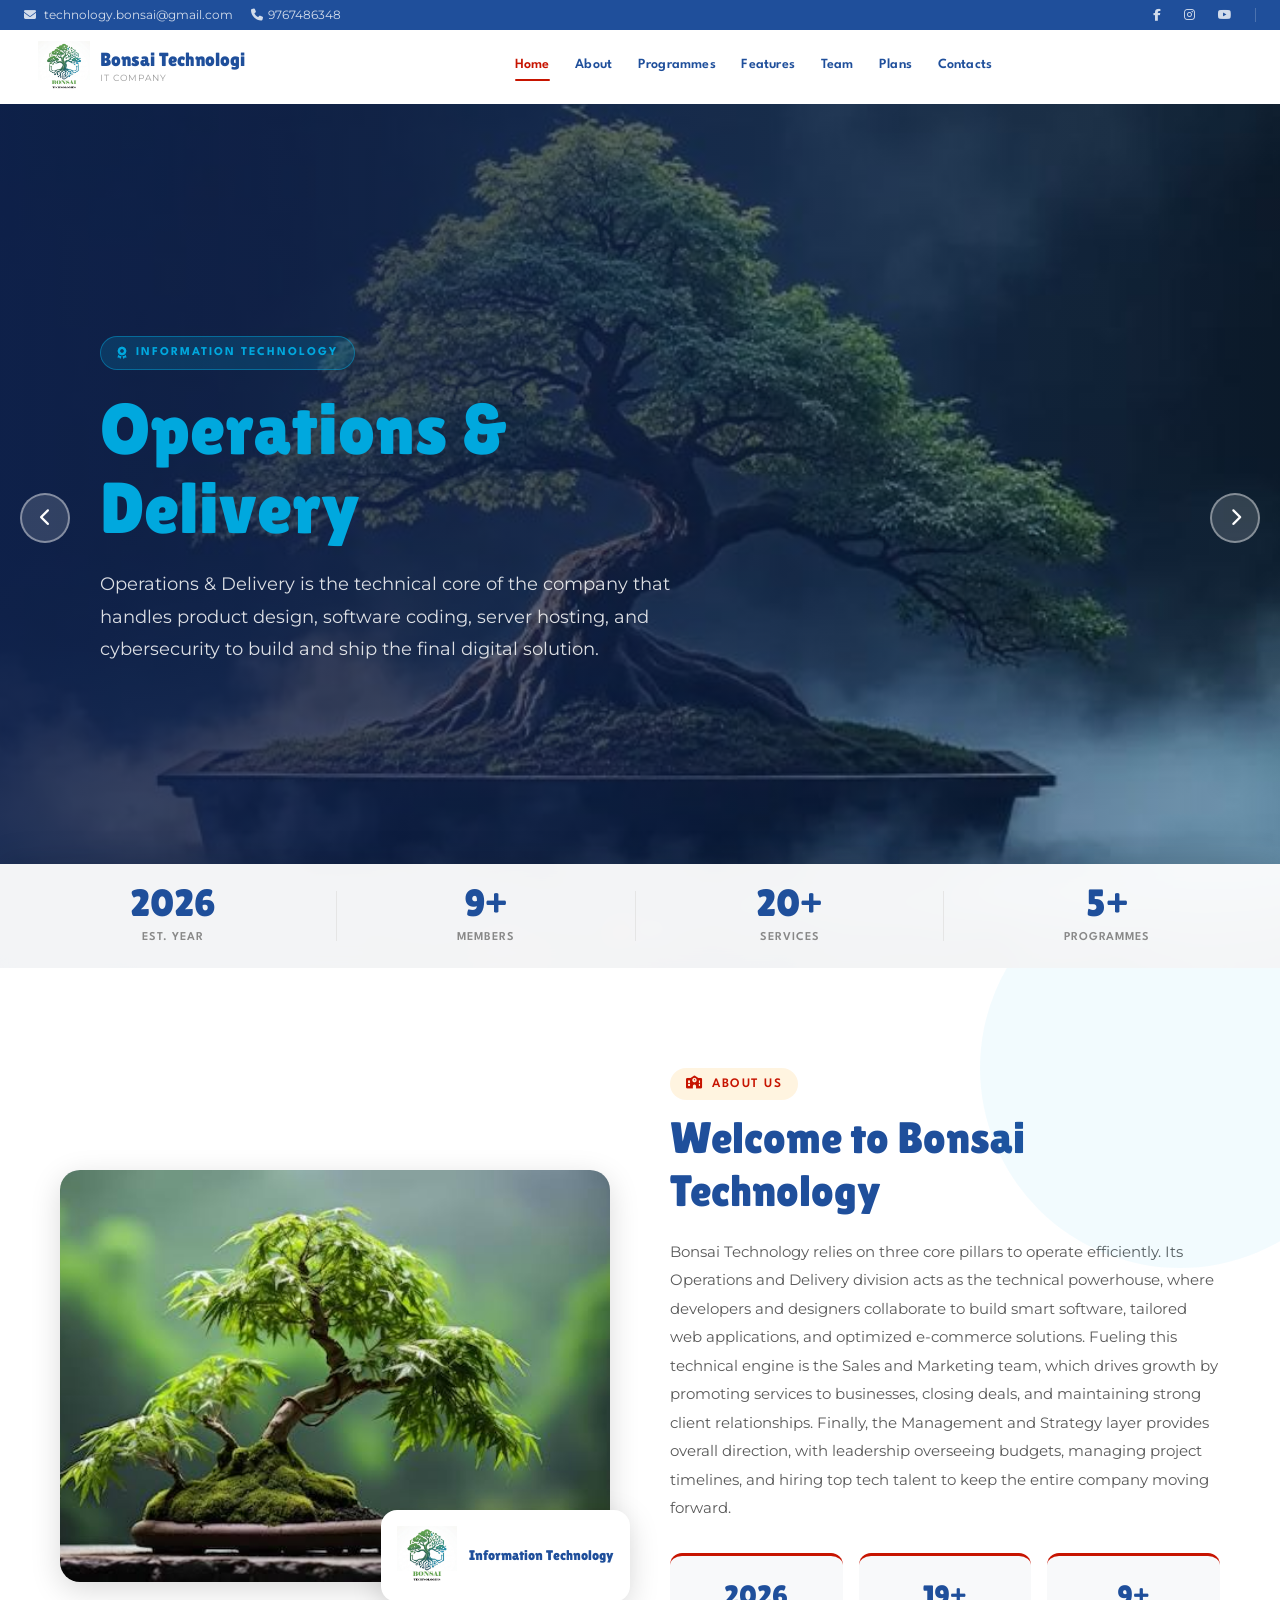
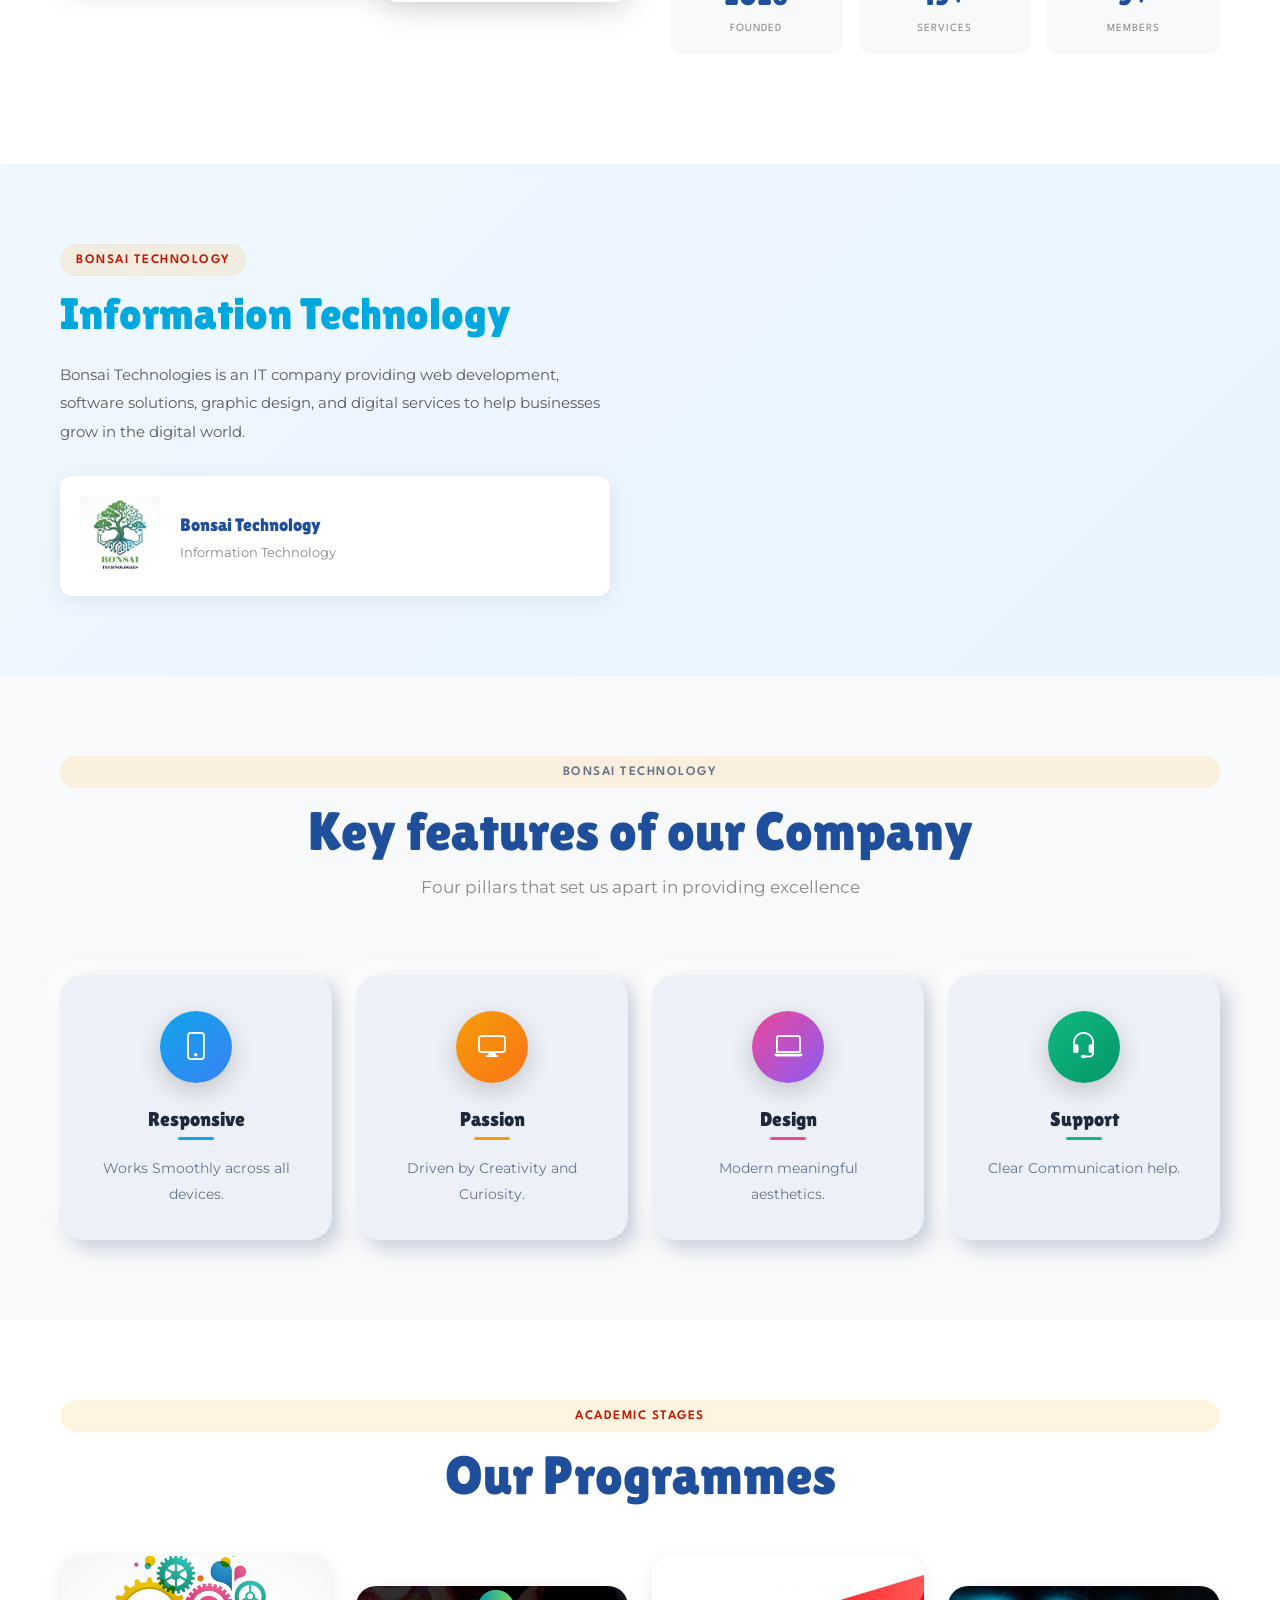
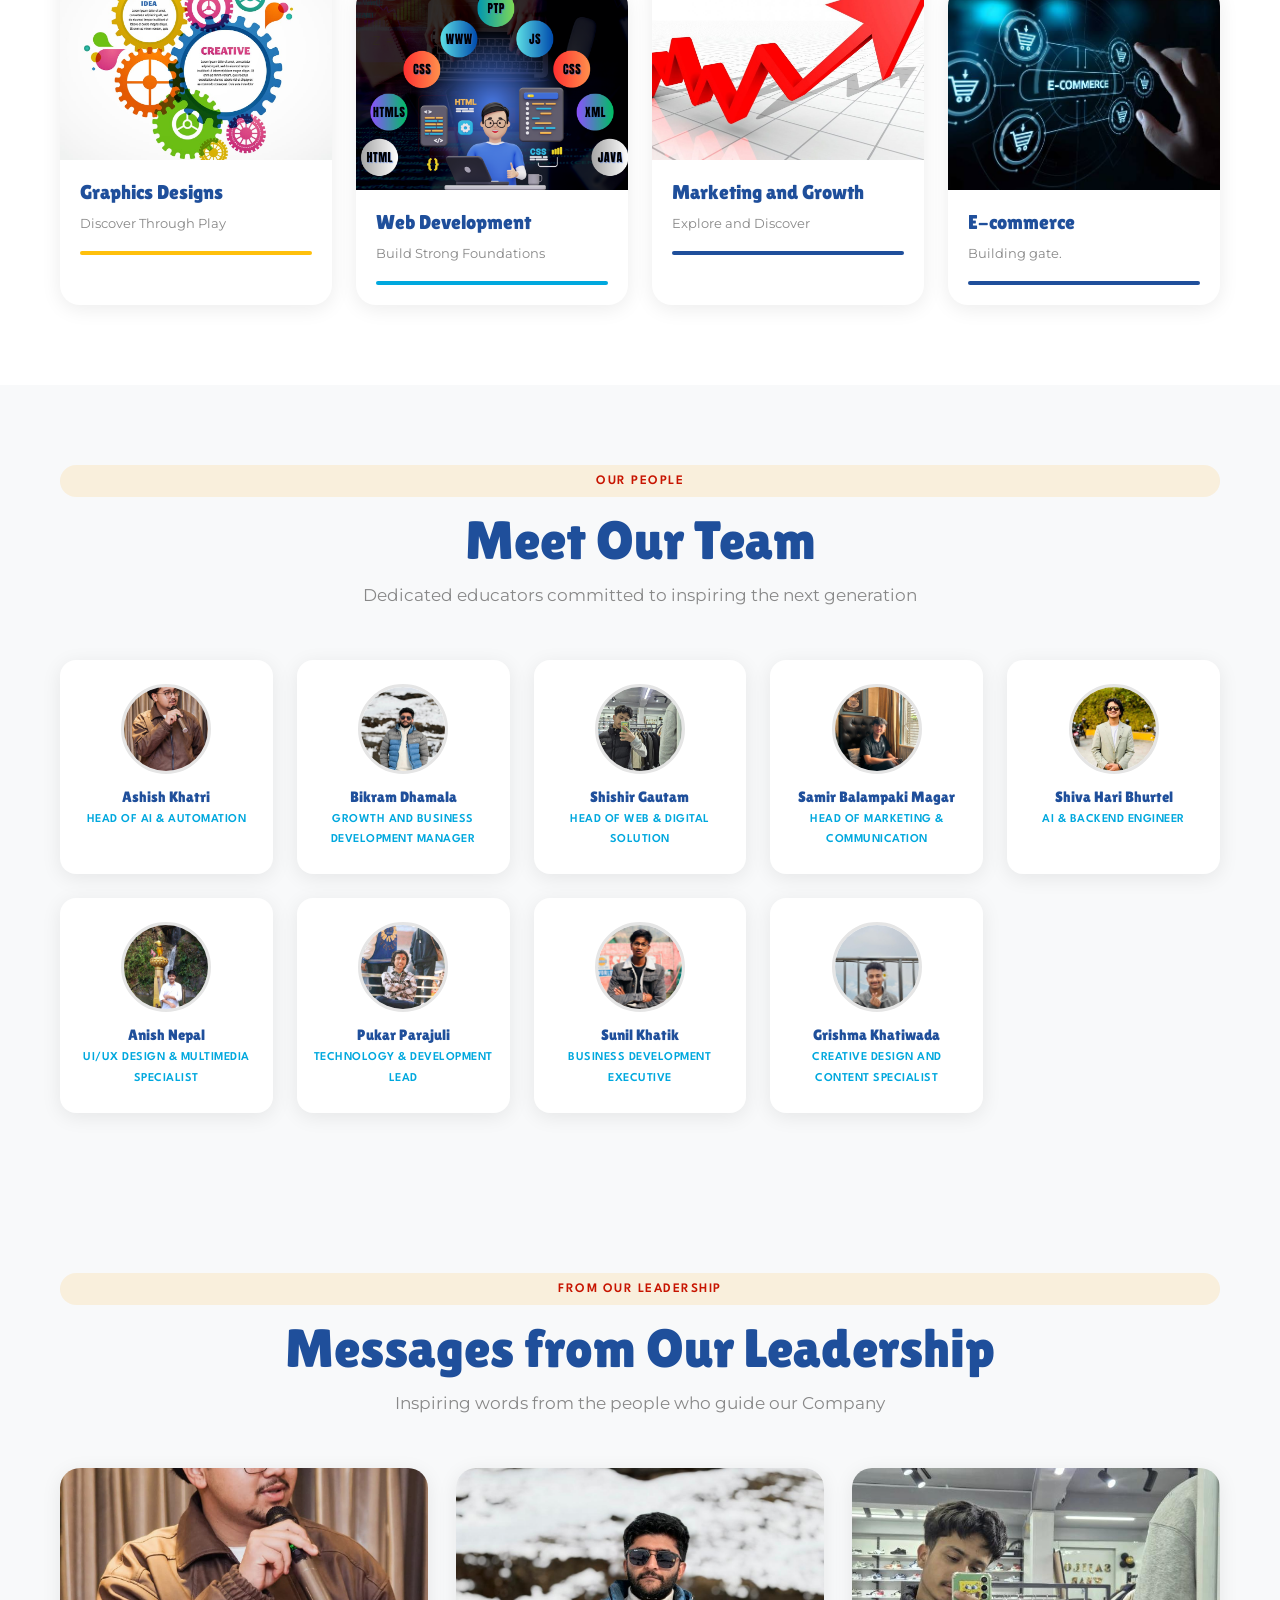
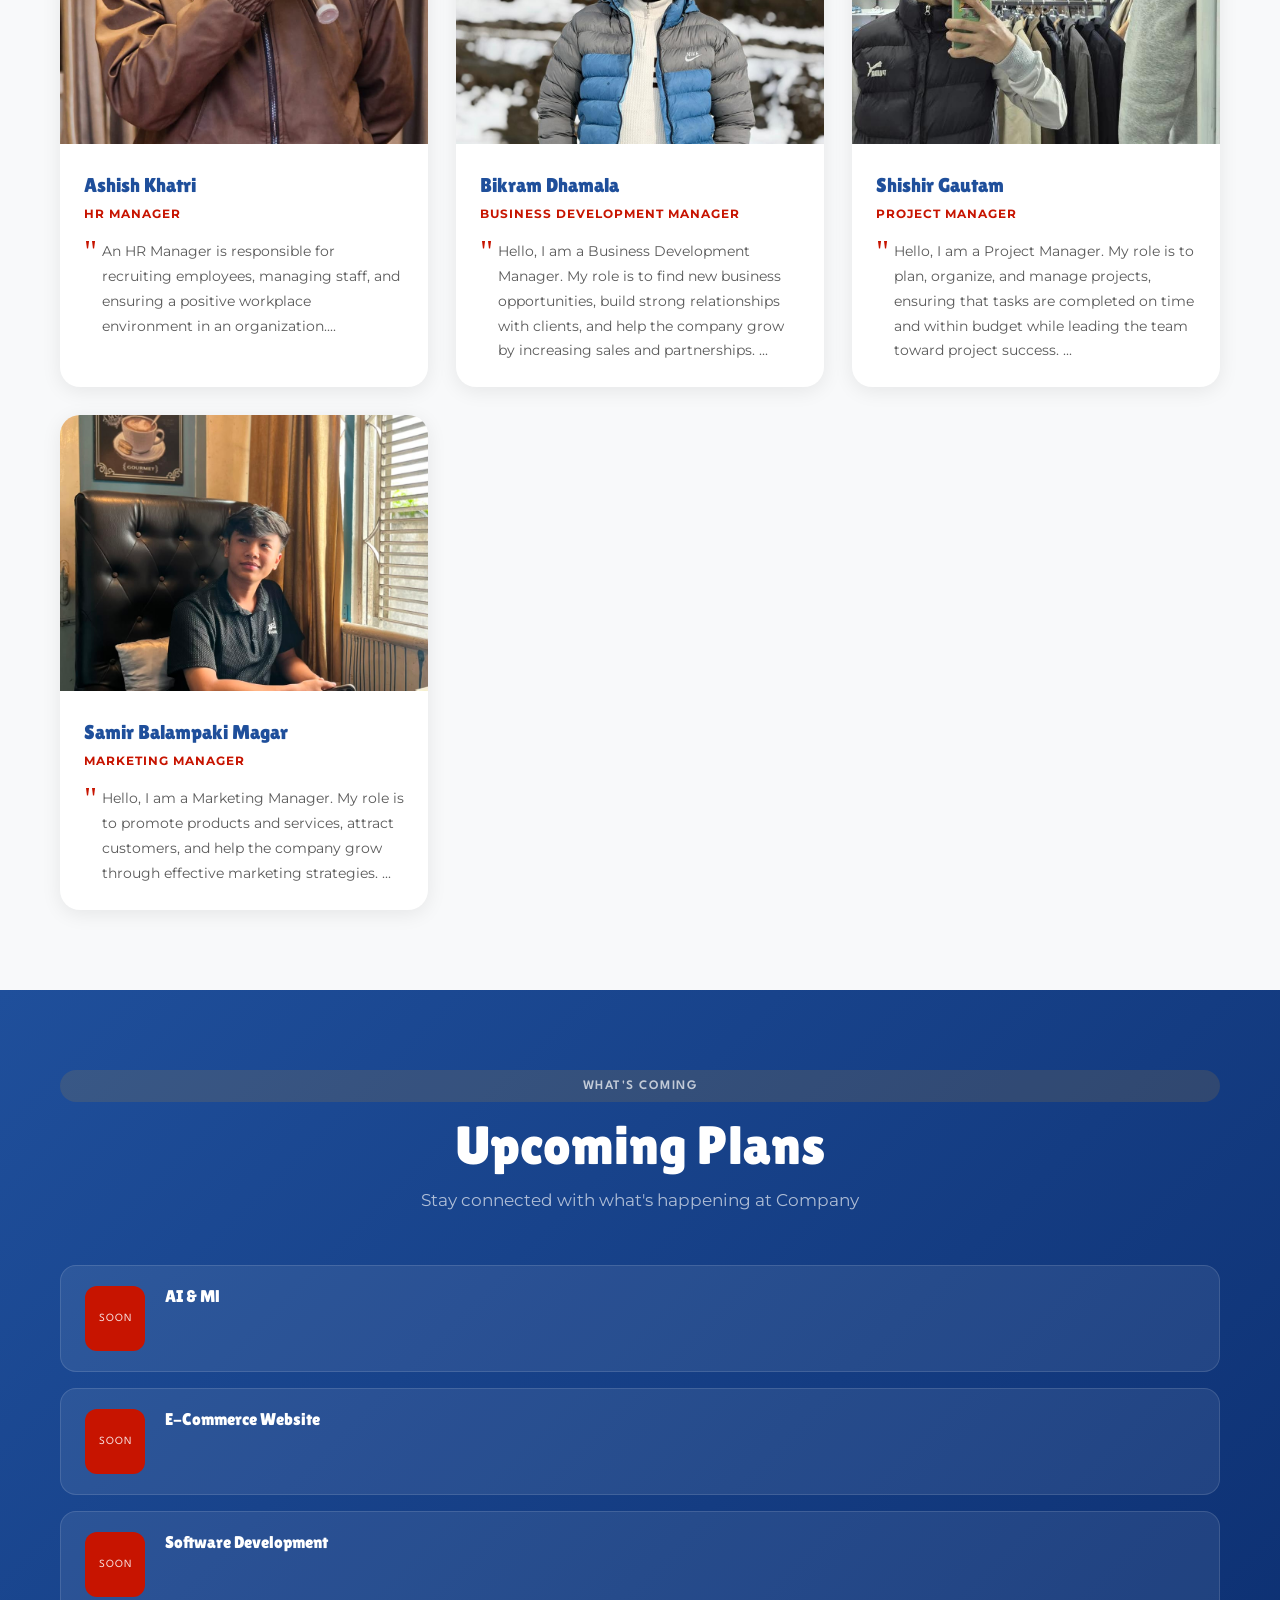
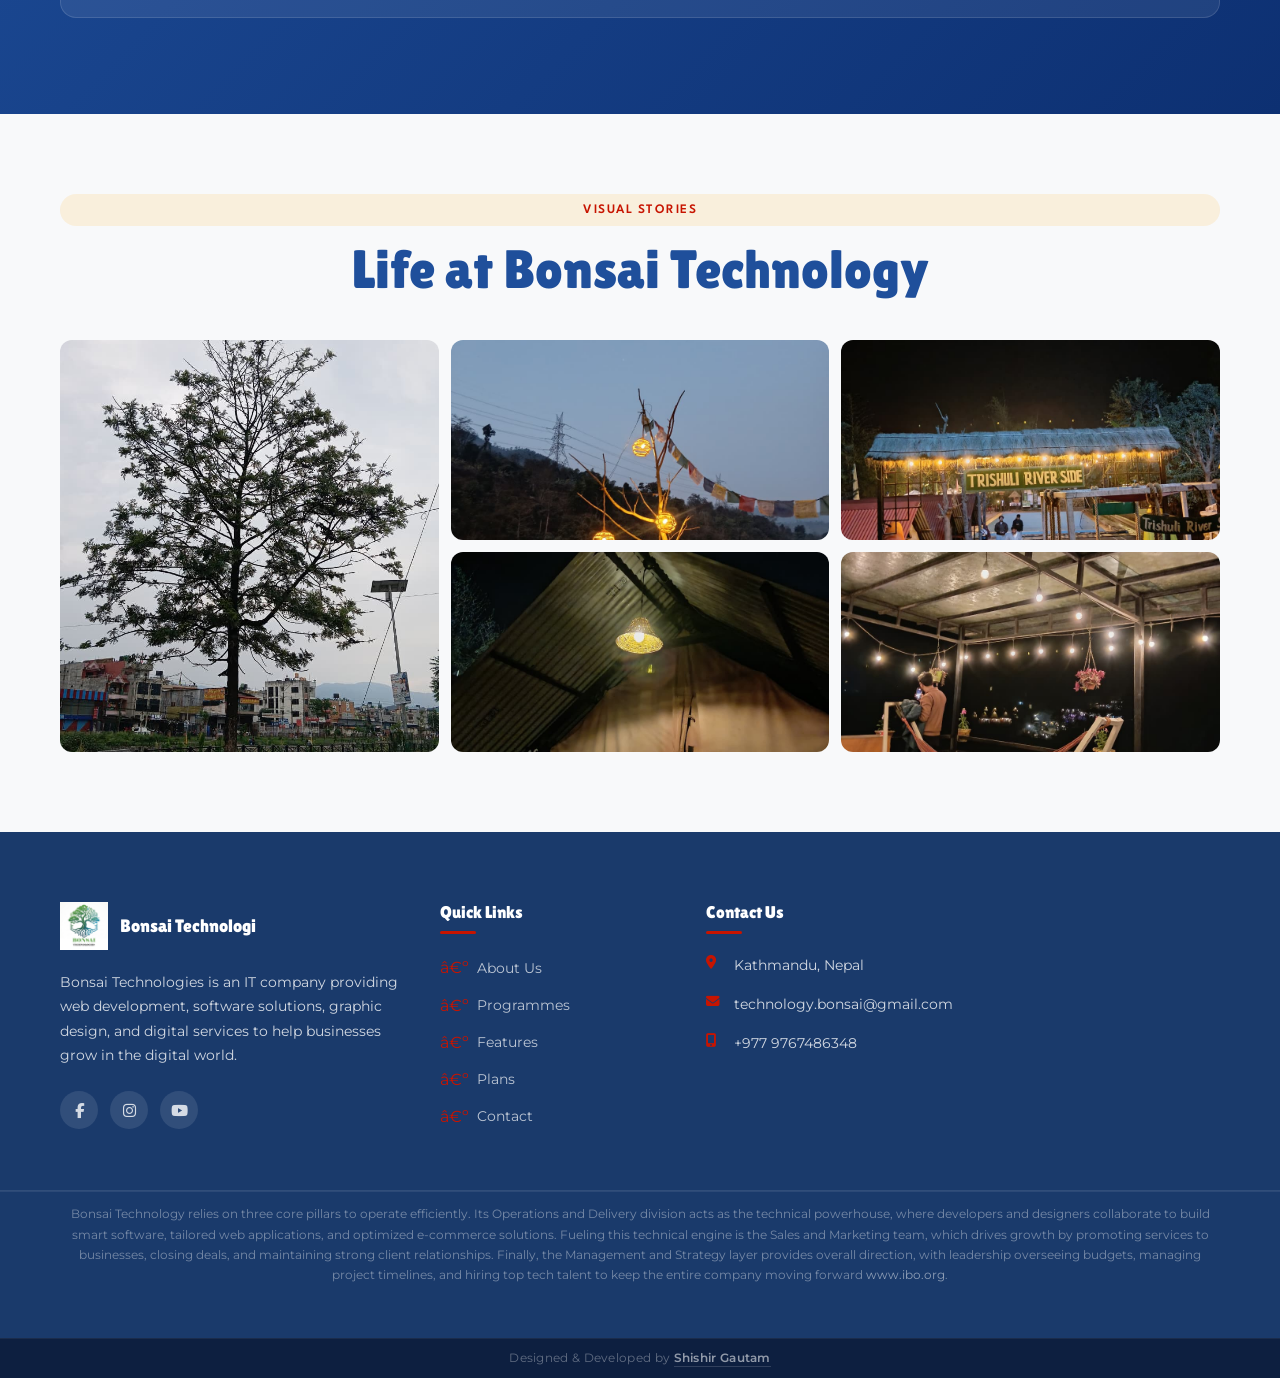
<file: index.htm>
<!DOCTYPE html>
<html lang="en">
<head>
    <script async src="https://pagead2.googlesyndication.com/pagead/js/adsbygoogle.js?client=ca-pub-6971004028563099"
     crossorigin="anonymous"></script>
<meta charset="UTF-8">
<meta name="viewport" content="width=device-width, initial-scale=1.0, viewport-fit=cover">
<title> Bonsai Technologies | Kathmandu, Nepal</title>
<meta name="description" content="Bonsai Technologies is an IT company providing web development, software solutions, graphic design, and digital services to help businesses grow in the digital world.">
<meta name="keywords" content="buy custom essays online, cheap essay writing service, free online casino games, real money slots no deposit, fast payday loans online, instant cash advance no credit check, buy cheap pills online no prescription, download free movies crack, software keygen full version, buy cheap backlinks, guaranteed first page ranking, make money fast from home, buy followers cheap, fake designer bags cheap, offshore betting online, free crypto giveaway, buy followers and likes, guaranteed SEO results, Kathmandu, Nepal, IB school, best school Kathmandu, education Nepal, school admission Kathmandu">
<link rel="canonical" href="https://bonsaitechnology.com.np/">

<!-- Open Graph / Facebook / WhatsApp / LinkedIn -->
<meta property="og:type"        content="website">
<meta property="og:url"         content="https://bonsaitechnology.com.np/">
<meta property="og:site_name"   content="Bonsai Technology">
<meta property="og:title"       content="Bonsai Technologies | Kathmandu, Nepal">
<meta property="og:description" content="Bonsai Technologies is an IT company providing web development, software solutions, graphic design, and digital services to help businesses grow in the digital world.">
<meta property="og:image"       content="">
<meta property="og:image:width"  content="1200">
<meta property="og:image:height" content="630">
<meta property="og:locale"      content="en_US">

<!-- Twitter Card -->
<meta name="twitter:card"        content="summary_large_image">
<meta name="twitter:title"       content="Bonsai Technologies | Kathmandu, Nepal">
<meta name="twitter:description" content="Bonsai Technologies is an IT company providing web development, software solutions, graphic design, and digital services to help businesses grow in the digital world.">
<meta name="twitter:image"       content="">

<!-- Geo / Local SEO -->
<meta name="geo.region"      content="NP-BA">
<meta name="geo.placename"   content="Kathmandu, Nepal">
<meta name="geo.position"    content="27.7193226;85.375828">
<meta name="ICBM"            content="27.7193226, 85.375828">
<meta name="DC.title"        content="Bonsai Technology | information Technology">
<meta name="author"          content="Bonsai Technology">
<meta name="rating"          content="General">
<meta name="revisit-after"   content="3 days">
<meta name="language"        content="English, Nepali">

<!-- JSON-LD Structured Data -->


<link rel="icon" type="image/x-icon" href="bonsai.jpeg">
<link rel="shortcut icon" href="bonsai.jpeg">
<link rel="stylesheet" href="https://cdn.jsdelivr.net/npm/bootstrap-icons@1.11.3/font/bootstrap-icons.min.css">
<!-- Bootstrap 5 -->
<link rel="stylesheet" href="https://cdn.jsdelivr.net/npm/bootstrap@5.3.2/dist/css/bootstrap.min.css">
<!-- Font Awesome -->
<link rel="stylesheet" href="https://cdnjs.cloudflare.com/ajax/libs/font-awesome/6.5.0/css/all.min.css">
<!-- Custom School CSS -->
<link rel="stylesheet" href="style.css">

<!-- Dynamic Color Overrides from Admin -->
<style>
:root {
    --color-primary:    #1f4f9b;
    --color-light-blue: #00a8de;
    --color-btn:        #c71400;
    --color-footer:     #1a3a6b;
}
</style>
</head>
<body>

<!-- Header — admission banner lives INSIDE the fixed header so it's always visible -->
<header id="site-header">

      
    
    <!-- Top bar (desktop only) -->
    <div class="header__topbar d-none d-lg-block">
        <div class="container-fluid px-4">
            <div class="topbar-left">
                <a href="technology.bonsai@gmail.com ">
                    <i class="fas fa-envelope"></i> technology.bonsai@gmail.com                </a>
                <a href="tel:9767486348">
                    <i class="fas fa-phone"></i>9767486348                </a>
            </div>
            <div class="topbar-right">
                                <a href="https://www.facebook.com/technology.bonsai/map" target="_blank" rel="noopener" title="Facebook">
                    <i class="fab fa-facebook-f"></i>
                </a>
                                                <a href="https://www.instagram.com/bonsaitechnologies/" target="_blank" rel="noopener" title="Instagram">
                    <i class="fab fa-instagram"></i>
                </a>
                                                <a href="https://youtube.com/@r.o.g_music?si=jTiRU1MSrbzNH-if" target="_blank" rel="noopener" title="YouTube">
                    <i class="fab fa-youtube"></i>
                </a>
                                <span class="topbar-divider"></span>
            </div>
        </div>
    </div>

    <!-- Main Navigation -->
    <div class="header__inner">
        <!-- Logo -->
        <a href="bonsai.jpeg" class="header__logo">
            <img src="bonsai.jpeg"
                 alt="Bonsai Technology logo"
                 onerror="this.style.display='none'">
            <div class="header__logo-text">
                <div class="name">Bonsai Technologi</div>
                <div class="tagline">It Company</div>
            </div>
            
        </a>

        <!-- Desktop Navigation -->
        <nav class="header__nav" role="navigation" aria-label="Main navigation">
            <a href="#"            class="nav__link active">Home</a>
            <a href="#About"        class="nav__link ">About</a>
           <a href="#Programmes"        class="nav__link ">Programmes</a>
            <a href="#Features"        class="nav__link ">Features</a>
            <a href="#Team"        class="nav__link ">Team</a>
<a href="#Plans"        class="nav__link ">Plans</a>
<a href="#Contact"        class="nav__link ">Contacts</a>
            </div></div>
        </nav>
       <div class="header__right">

        <!-- Hamburger -->
        <button class="hamburger" id="hamburgerBtn" aria-label="Open menu">
            <span></span>
            <span></span>
            <span></span>
        </button>
       </div>
    </div>
</header>

<!-- Mobile Overlay Menu -->
<div class="mobile-menu" id="mobileMenu" role="dialog" aria-label="Mobile navigation" aria-hidden="true">
    <button class="mobile-menu__close" id="mobileMenuClose" aria-label="Close menu">
        <i class="fas fa-times"></i>
    </button>
    <nav class="mobile-menu__nav">
        <a href="#Home">Home</a>
        <a href="#About">About Us</a>
        <a href="#Programmes">Programmes</a>
        <a href="#Plans">Plans</a>
        <a href="#Team">Team</a>
        <a href="#Contact">Contact Us</a>
    </nav>
    
        </a>
       
    </div>
    <div class="mobile-menu__social">
                <a href="https://www.facebook.com/technology.bonsai/map" target="_blank"><i class="fab fa-facebook-f"></i></a>
                        <a href="" target="_blank"><i class="fab fa-instagram"></i></a>
                        <a href="" target="_blank"><i class="fab fa-youtube"></i></a>
            </div>
</div>
<!-- Overlay backdrop -->
<div class="mobile-overlay" id="mobileOverlay"></div>

<!-- Flash message -->

<script>
// Set CSS variable for header height so content offsets correctly
function updateHeaderHeight() {
    var h = document.getElementById('site-header');
    if (h) document.documentElement.style.setProperty('--header-h', h.offsetHeight + 'px');
}
updateHeaderHeight();
window.addEventListener('resize', updateHeaderHeight);
</script>

<main>

<!-- Hero Section -->
<section class="hero" style="margin-top:0">
    <div class="hero__slider">
                <div class="hero__slide active"
             style="background-image:url('1740220382306.jpeg')"
             data-slide-index="0">

            

            <div class="container">
                <div class="hero__content">
                    <div class="hero__label">
                        <i class="fas fa-award"></i>
                        Information Technology
                    </div>
                    <h1 class="hero__title"> Operations &<br />
Delivery</h1>
                    <p class="hero__desc">Operations & Delivery is the technical core of the company that handles product design, software coding, server hosting, 
                        and cybersecurity to build and ship the final digital solution.</p>
                   
                </div>
            </div>
        </div>
                <div class="hero__slide "
             style="background-image:url('9d495beb-7db9-4f21-8e6b-4bc6cf3a3daf.avif')"
             data-slide-index="1">

            
            <div class="container">
                <div class="hero__content">
                    <div class="hero__label">
                        <i class="fas fa-award"></i>
                        Information Technology
                    </div>
                    <h1 class="hero__title">Sales &<br />
Marketing</h1>
                    <p class="hero__desc">Sales & Marketing is the revenue-generating side of the company that handles branding, client acquisition,
                         and relationship management to bring in business and keep users satisfied.</p>
                  
                </div>
            </div>
        </div>
                <div class="hero__slide "
             style="background-image:url('360_F_691884650_PAV1v8RiC73PvUKQ7LA2xeXjt5kd7TyI.jpg')"
             data-slide-index="2">

            
            <div class="container">
                <div class="hero__content">
                    <div class="hero__label">
                        <i class="fas fa-award"></i>
                        Information Technology
                    </div>
                    <h1 class="hero__title">Management &<br />
Strategy</h1>
                    <p class="hero__desc">Management & Strategy is the leadership layer that handles company goals, hiring talent,
                         and financial budgeting to direct and support the entire business.</p>
                    
                </div>
            </div>
        </div>
        
                <button class="hero__prev"><i class="fas fa-chevron-left"></i></button>
        <button class="hero__next"><i class="fas fa-chevron-right"></i></button>
        <div class="hero__dots">
                        <button class="hero__dot active"></button>
                        <button class="hero__dot "></button>
                        <button class="hero__dot "></button>
                    </div>
            </div>

    <!-- Stats bar -->
    <div class="hero__stats">
        <div class="container">
            <div class="stat-item">
                <div class="number" data-count="2026">2026</div>
                <div class="label">Est. Year</div>
            </div>
            <div class="stat-divider"></div>
            <div class="stat-item">
                <div class="number">9+</div>
                <div class="label">Members</div>
            </div>
            <div class="stat-divider"></div>
            <div class="stat-item">
                <div class="number">20+</div>
                <div class="label">Services</div>
            </div>
            <div class="stat-divider"></div>
            <div class="stat-item">
                <div class="number">5+</div>
                <div class="label">Programmes</div>
            </div>
            
            </div>
        </div>
    </div>
</section>

<!-- About Section -->
<section class="about" style="padding-top:100px">
    <div class="container">
        <div class="about__grid">
            <div class="about__image-wrap" data-aos="fade-right">
                <img src="images.jpeg"
                     alt="Bonsai Technlogy"
                     class="about__image-main">
                                <div class="about__image-badge">
                    <img src="bonsai.jpeg" alt="Information Technology">
                    <div class="badge-text">
                        <div class="title">Information Technology</div>
                    </div>
                </div>
                            </div>
            <div class="about__content" data-aos="fade-left">
                <div class="section__label"><i class="fas fa-school me-1"></i> About Us</div>
                <h2 id="About">Welcome to Bonsai Technology</h2>
                                <p>Bonsai Technology relies on three core pillars to operate efficiently. Its Operations and Delivery division acts as the technical powerhouse, where developers and 
                                    designers collaborate to build smart software, tailored web applications, and optimized e-commerce solutions. Fueling this technical engine is the Sales and Marketing team,
                                     which drives growth by promoting services to businesses, closing deals, and maintaining strong client relationships. Finally, the Management and Strategy layer provides overall direction,
                                      with leadership overseeing budgets, managing project timelines,
                                     and hiring top tech talent to keep the entire company moving forward.</p>
                                <div class="about__stats">
                    <div class="about__stat">
                        <div class="num">2026</div>
                        <div class="lbl">Founded</div>
                    </div>
                    <div class="about__stat">
                        <div class="num">19+</div>
                        <div class="lbl">Services</div>
                    </div>
                    <div class="about__stat">
                        <div class="num">9+</div>
                        <div class="lbl">Members</div>
                    </div>
                </div>
            </div>
        </div>
    </div>
</section>

<!--  Programme Section -->
<section class="ib-section">
    <div class="container">
        <div class="ib-section__inner">
            <div class="ib-section__content" data-aos="fade-right">
                <div class="section__label"></i>Bonsai Technology </div>
                <h2>Information Technology</h2>
                <p>Bonsai Technologies is an IT company providing web development, software solutions, graphic design, and digital services to help businesses grow in the digital world.</p>
                <div class="ib-badge-wrap">
                                        <img src="bonsai.jpeg">
                                        <div class="ib-text">
                        <div class="title">Bonsai Technology</div>
                        <div class="sub">Information Technology</div>
                    </div>
               
            <div >
            </div>
        </div>
    </div>
</section>

<!-- Why Us -->
<section class="why-us" id="Features">
    <div class="container">
        <div class="section__label text-center d-block w-100" style="color:#64748b">Bonsai Technology</div>
        <h2 class="section__heading mt-2">Key features of our Company </h2>
        <p class="section__subheading">Four pillars that set us apart in providing excellence</p>
        <div class="row g-4 mt-1">
                        <div class="col-lg-3 col-sm-6" data-aos="fade-up" data-aos-delay="0">
                <div class="value-card">
                    <div class="value-card__icon-wrap" style="background:linear-gradient(135deg,#0ea5e9,#3b82f6)">
                        <i class="bi bi-phone"></i>
                    </div>
                    <div class="value-card__label">Responsive</div>
                    <div class="value-card__accent" style="background:#0ea5e9"></div>
                    <p class="value-card__desc">Works Smoothly across all devices.</p>
                </div>
            </div>
                        <div class="col-lg-3 col-sm-6" data-aos="fade-up" data-aos-delay="80">
                <div class="value-card">
                    <div class="value-card__icon-wrap" style="background:linear-gradient(135deg,#f59e0b,#f97316)">
                        <i class="bi bi-display"></i>
                    </div>
                    <div class="value-card__label">Passion</div>
                    <div class="value-card__accent" style="background:#f59e0b"></div>
                    <p class="value-card__desc">Driven by Creativity and Curiosity.</p>
                </div>
            </div>
                        <div class="col-lg-3 col-sm-6" data-aos="fade-up" data-aos-delay="160">
                <div class="value-card">
                    <div class="value-card__icon-wrap" style="background:linear-gradient(135deg,#ec4899,#8b5cf6)">
                        <i class="bi bi-laptop"></i>
                    </div>
                    <div class="value-card__label">Design</div>
                    <div class="value-card__accent" style="background:#ec4899"></div>
                    <p class="value-card__desc">Modern meaningful aesthetics.</p>
                </div>
            </div>
                        <div class="col-lg-3 col-sm-6" data-aos="fade-up" data-aos-delay="240">
                <div class="value-card">
                    <div class="value-card__icon-wrap" style="background:linear-gradient(135deg,#10b981,#059669)">
                        <i class="bi bi-headset"></i>
                    </div>
                    <div class="value-card__label">Support</div>
                    <div class="value-card__accent" style="background:#10b981"></div>
                    <p class="value-card__desc">Clear Communication help.</p>
                </div>
            </div>
                    </div>
    </div>
</section>

<!-- Academic Programmes -->
<section class="programs" id="Programmes">
    <div class="container">
        <div class="section__label text-center d-block">Academic Stages</div>
        <h2 class="section__heading mt-2">Our Programmes</h2>
        
        <div class="programs__grid">
                        <div class="program__card" data-aos="zoom-in">
                <div class="program__image">
                    <img src="bigstock-Industrial-abstract-colorful-b-43932859.jpg" alt="Graphics Designs">
                </div>
                <div class="program__body">
                   
                    <h3 class="program__name">Graphics Designs</h3>
                    <p class="program__tagline">Discover Through Play</p>
                    <div class="program__bar" style="background:#ffc00c"></div>
                </div>
            </div>
                        <div class="program__card" data-aos="zoom-in">
                <div class="program__image">
                    <img src="1721169884883.png" alt="......">
                </div>
                <div class="program__body">
                   
                    <h3 class="program__name">Web Development</h3>
                    <p class="program__tagline">Build Strong Foundations</p>
                    <div class="program__bar" style="background:#00a8de"></div>
                </div>
            </div>
                        <div class="program__card" data-aos="zoom-in">
                <div class="program__image">
                    <img src="business-growth-e1619011629832.jpg" alt="......">
                </div>
                <div class="program__body">
                   
                    <h3 class="program__name">Marketing and Growth</h3>
                    <p class="program__tagline">Explore and Discover</p>
                    <div class="program__bar" style="background:#1f4f9b"></div>
                </div>
            </div>
                 
                        <div class="program__card" data-aos="zoom-in">
                <div class="program__image">
                    <img src="images (2).jpeg" alt="......">
                </div>
                <div class="program__body">
                   
                    <h3 class="program__name">E-commerce</h3>
                    <p class="program__tagline">Building gate.</p>
                    <div class="program__bar" style="background:#1f4f9b"></div>
                </div>
            </div>
                    </div>
      
</section>



<!-- Faculty Section -->
<section class="faculty-section" id="Team">
    <div class="container">
        <div class="section__label text-center" style="display:block;text-align:center">Our People</div>
        <h2 class="section__heading mt-2">Meet Our Team</h2>
        <p class="section__subheading">Dedicated educators committed to inspiring the next generation</p>
        <div class="faculty__grid">
                        <div class="faculty__card" data-aos="fade-up" data-aos-delay="0">
                <img src="c34666ab-e307-471e-a876-d44c84ce319e.jpeg"
                     alt="Ashish Khatri"
                     class="faculty__photo"
                    onerror="this.src='https://bonsai.com.np/images/person_1.jpg'">
                <h4 class="faculty__name">Ashish Khatri</h4>
                <div class="faculty__role">Head Of AI & Automation</div>
            </div>
                        <div class="faculty__card" data-aos="fade-up" data-aos-delay="80">
                <img src="caf574df-1df3-49fc-87d0-f4eec545b5eb.jpeg"
                     alt="Bikram Dhamala"
                     class="faculty__photo"
                     onerror="this.src='https://caf574df-1df3-49fc-87d0-f4eec545b5eb.jpeg'">
                <h4 class="faculty__name">Bikram Dhamala</h4>
                <div class="faculty__role">Growth and Business Development Manager</div>
            </div>
                        <div class="faculty__card" data-aos="fade-up" data-aos-delay="160">
                <img src="3153fbee-0925-488e-a6ee-3410aced9131.jpeg"
                     alt="Shishir Gautam"
                     class="faculty__photo"
                     onerror="this.src='https:e928a0b5-d62a-4eaa-885b-59cc11f2a8a4.jpeg'">
                <h4 class="faculty__name">Shishir Gautam</h4>
                <div class="faculty__role">Head of Web & Digital Solution</div>
            </div>
                        <div class="faculty__card" data-aos="fade-up" data-aos-delay="240">
                <img src="bc36ce7d-e565-489c-b6ec-b6fbaecd5163.jpeg"
                     alt="Samir Balampaki Magar"
                     class="faculty__photo"
                    onerror="this.src='https://bonsai.com.np/images/person_1.jpg'">
                <h4 class="faculty__name">Samir Balampaki Magar</h4>
                <div class="faculty__role">Head of Marketing & Communication</div>
            </div>
                        <div class="faculty__card" data-aos="fade-up" data-aos-delay="320">
                <img src="bb7d3942-32f2-42a6-b114-fe19f50bb140.jpeg"
                     alt="Shivahari Bhurtel"
                     class="faculty__photo"
                    onerror="this.src='https://bonsai.com.np/images/person_1.jpg'">
                <h4 class="faculty__name">Shiva Hari Bhurtel</h4>
                <div class="faculty__role">AI & Backend Engineer</div>
            </div>
                        <div class="faculty__card" data-aos="fade-up" data-aos-delay="0">
                <img src="038e8a6e-35f3-47ab-8f65-ab3cb7a8e381.jpeg"
                     alt="Anish Nepal"
                     class="faculty__photo"
                     onerror="this.src='https://bonsai.com.np/images/person_1.jpg'">
                <h4 class="faculty__name">Anish Nepal</h4>
                <div class="faculty__role">UI/UX design & Multimedia specialist</div>
            </div>
                        <div class="faculty__card" data-aos="fade-up" data-aos-delay="80">
                <img src="469287490_907104191563423_6909333365885732176_n.jpg"
                     alt="Pukar Parajuli"
                     class="faculty__photo"
                    onerror="this.src='https://bonsai.com.np/images/person_1.jpg'">
                <h4 class="faculty__name">Pukar Parajuli</h4>
                <div class="faculty__role">Technology & Development Lead </div>
            </div>
                <div class="faculty__card" data-aos="fade-up" data-aos-delay="80">
                <img src="7438c325-f313-4176-8ac0-5755d02b54df.jpeg"
                     alt="Sunil Khatik"
                     class="faculty__photo"
                    onerror="this.src='https://bonsai.com.np/images/person_1.jpg'">
                <h4 class="faculty__name">Sunil Khatik</h4>
                <div class="faculty__role">Business Development Executive </div>
            </div>
        <div class="faculty__card" data-aos="fade-up" data-aos-delay="80">
                <img src="731422474_1003317682430760_4459206769399572604_n.jpg"
                     alt="Sunil Khatik"
                     class="faculty__photo"
                    onerror="this.src='https://bonsai.com.np/images/person_1.jpg'">
                <h4 class="faculty__name">Grishma Khatiwada</h4>
                <div class="faculty__role">Creative Design and Content specialist </div>
            </div>               
       
    </div>
</section>

<!-- Leadership Messages -->
<section class="leadership-section">
    <div class="container">
        <div class="section__label text-center d-block">From Our Leadership</div>
        <h2 class="section__heading mt-2">Messages from Our Leadership</h2>
        <p class="section__subheading">Inspiring words from the people who guide our Company</p>
        <div class="leadership-grid">
                        <div class="leadership-card" data-aos="fade-up" data-aos-delay="0">
                                <img src="c34666ab-e307-471e-a876-d44c84ce319e.jpeg" alt="......" class="leadership-card__img">
                                <div class="leadership-card__body">
                    <div class="leadership-card__name">Ashish Khatri</div>
                    <div class="leadership-card__role">HR Manager</div>
                    <div class="leadership-card__quote">An HR Manager is responsible for recruiting employees, managing staff, and ensuring a positive workplace environment in an organization....</div>
                </div>
            </div>
                        <div class="leadership-card" data-aos="fade-up" data-aos-delay="80">
                                <img src="caf574df-1df3-49fc-87d0-f4eec545b5eb.jpeg" alt="Bikram Dhamala" class="leadership-card__img">
                                <div class="leadership-card__body">
                    <div class="leadership-card__name">Bikram Dhamala</div>
                    <div class="leadership-card__role">Business Development Manager</div>
                    <div class="leadership-card__quote">Hello, I am a Business Development Manager. My role is to find new business opportunities, build strong relationships with clients, and help the company grow by increasing sales and partnerships.
...</div>
                </div>
            </div>
              <div class="leadership-card" data-aos="fade-up" data-aos-delay="80">
                                <img src="3153fbee-0925-488e-a6ee-3410aced9131.jpeg" alt="Shishir Gautam" class="leadership-card__img">
                                <div class="leadership-card__body">
                    <div class="leadership-card__name">Shishir Gautam</div>
                    <div class="leadership-card__role">Project Manager</div>
                    <div class="leadership-card__quote">Hello, I am a Project Manager. My role is to plan, organize, and manage projects, ensuring that tasks are completed on time and within budget while leading the team toward project success.
...</div>
                </div>
            </div>
            <div class="leadership-card" data-aos="fade-up" data-aos-delay="80">
                                <img src="bc36ce7d-e565-489c-b6ec-b6fbaecd5163.jpeg" alt="Samir Balampaki Magar" class="leadership-card__img">
                                <div class="leadership-card__body">
                    <div class="leadership-card__name">Samir Balampaki Magar</div>
                    <div class="leadership-card__role">Marketing Manager</div>
                    <div class="leadership-card__quote">Hello, I am a Marketing Manager. My role is to promote products and services, attract customers, and help the company grow through effective marketing strategies.
...</div>
                </div>
            </div>
                    </div>
    </div>
</section>

<!-- Testimonials -->

<!-- Upcoming Plans -->
<section class="events-section" id="Plans">
    <div class="container">
        <div class="section__label text-center" style="display:block;text-align:center;color:rgba(255,255,255,0.7)">What's Coming</div>
        <h2 class="section__heading white mt-2">Upcoming Plans</h2>
        <p class="section__subheading" style="color:rgba(255,255,255,0.65)">Stay connected with what's happening at Company</p>
        <div class="events__list">
                        <div class="event__item" data-aos="fade-up">
                <div class="event__date-box">
                    <span class="day"></span>
                    <span class="month">Soon</span>
                </div>
                <div class="event__info">
                    <h4>AI & Ml</h4>
                    <p>
                                                                    </p>
                </div>
            </div>
                        <div class="event__item" data-aos="fade-up">
                <div class="event__date-box">
                    <span class="day"></span>
                    <span class="month">Soon</span>
                </div>
                <div class="event__info">
                    <h4>E-Commerce Website</h4>
                    <p>
                                                                    </p>
                </div>
            </div>
                        <div class="event__item" data-aos="fade-up">
                <div class="event__date-box">
                    <span class="day"></span>
                    <span class="month">Soon</span>
                </div>
                <div class="event__info">
                    <h4>Software Development</h4>
                    <p>
                                                                    </p>
                </div>
            </div>
               
                
             
            </div>
                    </div>
    </div>
</section>

<!-- Gallery Preview -->
<section class="gallery-preview">
    <div class="container">
        <div class="section__label text-center" style="display:block;text-align:center">Visual Stories</div>
        <h2 class="section__heading mt-2">Life at Bonsai Technology</h2>
        <div class="gallery__grid">
                        <div class="gallery__item">
                <img src="b2d3e81a-d102-42af-a1d4-1037c8766ab2.jpeg" alt="..">
                <div class="gallery__item-overlay"><i class="fas fa-search-plus"></i></div>
            </div>
                        <div class="gallery__item">
                <img src="dcd306eb-c014-405d-8e39-33fdad5b7836.jpeg" alt="..">
                <div class="gallery__item-overlay"><i class="fas fa-search-plus"></i></div>
            </div>
                        <div class="gallery__item">
                <img src="fd6d33ed-8838-4d78-a758-1e51e323fe34.jpeg" alt="....">
                <div class="gallery__item-overlay"><i class="fas fa-search-plus"></i></div>
            </div>
                        <div class="gallery__item">
                <img src="576f7833-0971-4817-bc0c-ada894a19ab4.jpeg" alt=".....">
                <div class="gallery__item-overlay"><i class="fas fa-search-plus"></i></div>
            </div>
                        <div class="gallery__item">
                <img src="027fac62-ecbc-4176-a3b8-c67326b354c8.jpeg" alt="....">
                <div class="gallery__item-overlay"><i class="fas fa-search-plus"></i></div>
            </div>
                    </div>
        
            </a>
        </div>
    </div>
</section>



</div>
<script>
(function(){
    var popup = document.getElementById('site-popup');
    var KEY   = 'ep_popup_1';
    // Show once per session
    var preview = (new URLSearchParams(window.location.search)).get('preview') === 'popup';
    if (preview || !sessionStorage.getItem(KEY)) {
        setTimeout(function(){
            if (popup) {
                popup.classList.add('show');
                if (!preview) sessionStorage.setItem(KEY, '1');
            }
        }, preview ? 0 : 1000);
    }
})();
function closePopup(){
    var p = document.getElementById('site-popup');
    if (p) { p.classList.remove('show'); }
}
document.addEventListener('keydown', function(e){ if(e.key==='Escape') closePopup(); });
</script>

</main>

<!-- Footer -->
<footer>
    <div class="footer__top">
        <div class="container">
            <div class="footer__grid">
                <!-- Brand -->
                <div class="footer__brand">
                    <div class="logo-wrap">
                        <img src="bonsai.jpeg"
                             alt="Bonsai Technology"
                             onerror="this.style.display='none'">
                        <span class="name">Bonsai Technologi</span>
                    </div>
                    <p>Bonsai Technologies is an IT company providing web development, software solutions, graphic design, and digital services to help businesses grow in the digital world.</p>
                    <div class="footer__socials">
                                                <a href="https://www.facebook.com/technology.bonsai/map" class="footer__social" target="_blank" rel="noopener" title="Facebook">
                            <i class="fab fa-facebook-f"></i>
                        </a>
                                                                        <a href="https://www.instagram.com/bonsaitechnologies/" class="footer__social" target="_blank" rel="noopener" title="Instagram">
                            <i class="fab fa-instagram"></i>
                        </a>
                                                                        <a href="" class="footer__social" target="_blank" rel="noopener" title="YouTube">
                            <i class="fab fa-youtube"></i>
                        </a>
                                                                             </div>
                </div>

                <!-- Quick Links -->
                <div>
                    <h5 class="footer__title">Quick Links</h5>
                    <ul class="footer__nav">
                        <li><a href="#About">About Us</a></li>
                        <li><a href="#Programmes">Programmes</a></li>
                        <li><a href="#Features">Features</a></li>
                        <li><a href="#Plans">Plans</a></li>
                        <li><a href="#Contact">Contact</a></li>
                    </ul>
                </div>

                

                <!-- Contact -->
                <div>
                    <h5 class="footer__title" id="Contact">Contact Us</h5>
                    <ul class="footer__contact">
                                                <li>
                            <i class="fas fa-map-marker-alt"></i>
                            <span>Kathmandu, Nepal</span>
                        </li>
                         
                                                                        <li>
                            <i class="fas fa-envelope"></i>
                            <span>technology.bonsai@gmail.com</span>
                        </li>
                                                                        <li>
                            <i class="fas fa-mobile-alt"></i>
                            <span> +977 9767486348</span>
                        </li>
                                            </ul>
                </div>
            </div>
        </div>
    </div>

    <!--Disclaimer -->
    <div class="footer__ib">
        <div class="container">
            <p class="mb-0">
                Bonsai Technology relies on three core pillars to operate efficiently. Its Operations and Delivery division acts as the technical powerhouse, where developers and 
                                    designers collaborate to build smart software, tailored web applications, and optimized e-commerce solutions. Fueling this technical engine is the Sales and Marketing team,
                                     which drives growth by promoting services to businesses, closing deals, and maintaining strong client relationships. Finally, the Management and Strategy layer provides overall direction,
                                      with leadership overseeing budgets, managing project timelines,
                                     and hiring top tech talent to keep the entire company moving forward
                <a href="https://www.ibo.org" target="_blank" rel="noopener" style="color:rgba(255,255,255,0.5)">www.ibo.org</a>.
            </p>
        </div>
    </div>

    <!-- Bottom -->
    <div class="footer__bottom">
      
    </div>

    <!-- Developer credit — do not remove -->
    <div id="dev-credit-sk" class="dev-credit">
        Designed &amp; Developed by <a href="https://shishirgtm.com.np" target="_blank" rel="noopener">Shishir Gautam</a>
    </div>
</footer>

<!-- Scroll to top -->
<button id="scroll-top" title="Back to top"><i class="fas fa-arrow-up"></i></button>

<!-- Bootstrap 5 JS -->
<script src="https://cdn.jsdelivr.net/npm/bootstrap@5.3.2/dist/js/bootstrap.bundle.min.js"></script>
<!-- School JS -->
<script>
    /**
 * Bonsai Technology â€” Main JavaScript
 */
(function () {
    'use strict';

    // ----------------------------------------------------------------
    // Header: scroll-shrink + hide-on-scroll-down
    // ----------------------------------------------------------------
    const header = document.getElementById('site-header');
    let lastScroll = 0;

    if (header) {
        window.addEventListener('scroll', () => {
            const current = window.scrollY;
            header.classList.toggle('scrolled', current > 40);
            // Hide header when scrolling down past 200px, show on scroll up
            if (current > 200) {
                header.classList.toggle('header-hidden', current > lastScroll && !isMobileMenuOpen());
            } else {
                header.classList.remove('header-hidden');
            }
            lastScroll = Math.max(0, current);
        }, { passive: true });
    }

    // ----------------------------------------------------------------
    // Mobile Menu
    // ----------------------------------------------------------------
    const hamburger   = document.getElementById('hamburgerBtn');
    const mobileMenu  = document.getElementById('mobileMenu');
    const mobileClose = document.getElementById('mobileMenuClose');
    const overlay     = document.getElementById('mobileOverlay');

    function isMobileMenuOpen() {
        return mobileMenu && mobileMenu.classList.contains('open');
    }

    function openMobileMenu() {
        if (!mobileMenu) return;
        mobileMenu.classList.add('open');
        if (overlay) overlay.classList.add('open');
        if (hamburger) { hamburger.classList.add('open'); hamburger.setAttribute('aria-expanded', 'true'); }
        document.body.style.overflow = 'hidden';
        mobileMenu.setAttribute('aria-hidden', 'false');
        // Stagger nav links
        mobileMenu.querySelectorAll('.mobile-menu__nav a').forEach((a, i) => {
            a.style.opacity = '0';
            a.style.transform = 'translateY(20px)';
            setTimeout(() => {
                a.style.transition = 'opacity 0.4s ease, transform 0.4s ease';
                a.style.opacity = '1';
                a.style.transform = 'translateY(0)';
            }, 80 + i * 60);
        });
    }

    function closeMobileMenu() {
        if (!mobileMenu) return;
        mobileMenu.classList.remove('open');
        if (overlay) overlay.classList.remove('open');
        if (hamburger) { hamburger.classList.remove('open'); hamburger.setAttribute('aria-expanded', 'false'); }
        document.body.style.overflow = '';
        mobileMenu.setAttribute('aria-hidden', 'true');
    }

    if (hamburger)   hamburger.addEventListener('click', openMobileMenu);
    if (mobileClose) mobileClose.addEventListener('click', closeMobileMenu);
    if (overlay)     overlay.addEventListener('click', closeMobileMenu);

    // Close on nav link click
    if (mobileMenu) {
        mobileMenu.querySelectorAll('a').forEach(a => a.addEventListener('click', closeMobileMenu));
    }

    // Close on Escape key
    document.addEventListener('keydown', e => {
        if (e.key === 'Escape' && isMobileMenuOpen()) closeMobileMenu();
    });

    // ----------------------------------------------------------------
    // Hero Slider â€” Morph Edition
    // ----------------------------------------------------------------
    const heroSlider = document.querySelector('.hero__slider');
    if (heroSlider) {
        const slides     = Array.from(heroSlider.querySelectorAll('.hero__slide'));
        const dots       = heroSlider.querySelectorAll('.hero__dot');
        const prevBtn    = heroSlider.querySelector('.hero__prev');
        const nextBtn    = heroSlider.querySelector('.hero__next');
        let current      = 0;
        let isAnimating  = false;
        let timer;

        // Wrap each word of .hero__title in <span class="hw"> for word-morph
        slides.forEach(slide => {
            const titleEl = slide.querySelector('.hero__title');
            if (!titleEl) return;
            titleEl.innerHTML = titleEl.innerHTML
                .split(/<br\s*\/?>/i)
                .map(line =>
                    line.trim().split(/\s+/)
                        .filter(w => w.length)
                        .map(w => `<span class="hw">${w}</span>`)
                        .join(' ')
                )
                .join('<br>');
        });

        // Get the animatable text elements in order for a slide
        function getTextEls(slide) {
            const els = [];
            const label   = slide.querySelector('.hero__label');
            const words   = Array.from(slide.querySelectorAll('.hw'));
            const desc    = slide.querySelector('.hero__desc');
            const actions = slide.querySelector('.hero__actions');
            if (label)   els.push(label);
            els.push(...words);
            if (desc)    els.push(desc);
            if (actions) els.push(actions);
            return els;
        }

        // Set element to "ready to animate in" state instantly
        function setHidden(el) {
            el.style.transition = 'none';
            el.style.opacity    = '0';
            el.style.transform  = 'translateY(32px)';
            el.style.filter     = 'blur(8px)';
        }

        // Animate text elements into view with stagger
        function animateIn(slide, baseDelay) {
            const els = getTextEls(slide);
            // Group: label (0), each word (1..N), desc (N+1), actions (N+2)
            els.forEach((el, i) => {
                setHidden(el);
                const delay = baseDelay + i * 55;
                setTimeout(() => {
                    el.style.transition = [
                        `opacity 0.55s cubic-bezier(0.215,0.61,0.355,1)`,
                        `transform 0.55s cubic-bezier(0.215,0.61,0.355,1)`,
                        `filter 0.5s ease`,
                    ].join(', ');
                    el.style.opacity   = '1';
                    el.style.transform = 'translateY(0)';
                    el.style.filter    = 'blur(0px)';
                }, delay);
            });
        }

        // Animate text elements out
        function animateOut(slide) {
            const els = getTextEls(slide).reverse(); // exit top â†’ bottom
            els.forEach((el, i) => {
                const delay = i * 30;
                setTimeout(() => {
                    el.style.transition = `opacity 0.3s ease, transform 0.3s ease, filter 0.3s ease`;
                    el.style.opacity   = '0';
                    el.style.transform = 'translateY(-18px)';
                    el.style.filter    = 'blur(5px)';
                }, delay);
            });
        }

        function showSlide(n) {
            if (isAnimating || slides.length < 2) return;
            const nextIdx = (n + slides.length) % slides.length;
            if (nextIdx === current) return;
            isAnimating = true;

            const fromSlide = slides[current];
            const toSlide   = slides[nextIdx];

            // Bring incoming slide beneath outgoing, both visible during crossfade
            toSlide.style.zIndex   = '3';
            fromSlide.style.zIndex = '4';

            // Pre-position incoming slide text as hidden
            getTextEls(toSlide).forEach(setHidden);
            toSlide.style.opacity = '1'; // visible but text is hidden

            // Animate current slide out (text then bg)
            animateOut(fromSlide);
            setTimeout(() => {
                fromSlide.style.transition = 'opacity 0.5s ease';
                fromSlide.style.opacity    = '0';
                fromSlide.classList.remove('active');
            }, 250);

            // Activate incoming slide and animate its text in
            toSlide.classList.add('active');
            animateIn(toSlide, 420); // start after bg has faded in

            // Cleanup z-index after full transition
            setTimeout(() => {
                fromSlide.style.zIndex = '';
                toSlide.style.zIndex   = '';
                fromSlide.style.transition = '';
                fromSlide.style.opacity    = '';
                isAnimating = false;
            }, 1100);

            dots.forEach((d, i) => d.classList.toggle('active', i === nextIdx));
            current = nextIdx;
        }

        function goNext() { showSlide(current + 1); }
        function goPrev() { showSlide(current - 1); }
        function startAuto() { timer = setInterval(goNext, 6000); }
        function resetAuto() { clearInterval(timer); startAuto(); }

        if (prevBtn) prevBtn.addEventListener('click', () => { goPrev(); resetAuto(); });
        if (nextBtn) nextBtn.addEventListener('click', () => { goNext(); resetAuto(); });
        dots.forEach((d, i) => d.addEventListener('click', () => { showSlide(i); resetAuto(); }));

        // Swipe support
        let touchStartX = 0;
        heroSlider.addEventListener('touchstart', e => { touchStartX = e.touches[0].clientX; }, { passive: true });
        heroSlider.addEventListener('touchend', e => {
            const diff = touchStartX - e.changedTouches[0].clientX;
            if (Math.abs(diff) > 50) { diff > 0 ? goNext() : goPrev(); resetAuto(); }
        });

        // Init first slide: animate text in on page load
        animateIn(slides[0], 500);
        startAuto();
    }

    // ----------------------------------------------------------------
    // Scroll Reveal (AOS-style, pure JS)
    // ----------------------------------------------------------------
    function initScrollReveal() {
        const els = document.querySelectorAll('[data-aos]');
        if (!els.length) return;

        const io = new IntersectionObserver((entries) => {
            entries.forEach(entry => {
                if (entry.isIntersecting) {
                    const el = entry.target;
                    const delay = el.dataset.aosDelay ? parseInt(el.dataset.aosDelay) : 0;
                    setTimeout(() => el.classList.add('aos-animate'), delay);
                    io.unobserve(el);
                }
            });
        }, { threshold: 0.08, rootMargin: '0px 0px -40px 0px' });

        els.forEach(el => io.observe(el));
    }
    initScrollReveal();

    // ----------------------------------------------------------------
    // Counter animation (stat numbers)
    // ----------------------------------------------------------------
    function animateCount(el) {
        const raw     = (el.textContent || '').trim();
        const suffix  = raw.replace(/[\d]/g, '');
        const target  = parseInt(raw.replace(/\D/g, ''), 10);
        if (!target) return;

        const duration = 1800;
        const start    = performance.now();
        function step(now) {
            const progress = Math.min((now - start) / duration, 1);
            const eased    = 1 - Math.pow(1 - progress, 3); // ease-out-cubic
            el.textContent = Math.floor(eased * target) + suffix;
            if (progress < 1) requestAnimationFrame(step);
        }
        requestAnimationFrame(step);
    }

    const statsSection = document.querySelector('.hero__stats');
    if (statsSection) {
        const io2 = new IntersectionObserver(entries => {
            entries.forEach(e => {
                if (e.isIntersecting) {
                    statsSection.querySelectorAll('.number').forEach(animateCount);
                    io2.unobserve(e.target);
                }
            });
        });
        io2.observe(statsSection);
    }

    // ----------------------------------------------------------------
    // Scroll-to-top button
    // ----------------------------------------------------------------
    const scrollTopBtn = document.getElementById('scroll-top');
    if (scrollTopBtn) {
        window.addEventListener('scroll', () => {
            scrollTopBtn.classList.toggle('show', window.scrollY > 500);
        }, { passive: true });
        scrollTopBtn.addEventListener('click', () => window.scrollTo({ top: 0, behavior: 'smooth' }));
    }

    // ----------------------------------------------------------------
    // Gallery filter + animated show/hide
    // ----------------------------------------------------------------
    const filterBtns  = document.querySelectorAll('.filter-btn');
    const galleryItems = document.querySelectorAll('.gallery-page__item');

    filterBtns.forEach(btn => {
        btn.addEventListener('click', () => {
            filterBtns.forEach(b => b.classList.remove('active'));
            btn.classList.add('active');
            const filter = btn.dataset.filter;

            galleryItems.forEach((item, i) => {
                const show = filter === 'all' || item.dataset.category === filter;
                if (show) {
                    item.style.display = '';
                    item.style.opacity = '0';
                    item.style.transform = 'scale(0.9)';
                    setTimeout(() => {
                        item.style.transition = 'opacity 0.35s ease, transform 0.35s ease';
                        item.style.opacity = '1';
                        item.style.transform = 'scale(1)';
                    }, i * 40);
                } else {
                    item.style.transition = 'opacity 0.25s ease';
                    item.style.opacity = '0';
                    setTimeout(() => { item.style.display = 'none'; }, 260);
                }
            });
        });
    });

    // ----------------------------------------------------------------
    // Lightbox for gallery
    // ----------------------------------------------------------------
    galleryItems.forEach(item => {
        item.addEventListener('click', () => {
            const img = item.querySelector('img');
            if (!img) return;
            openLightbox(img.src, img.alt);
        });
    });

    function openLightbox(src, alt) {
        const lb = document.createElement('div');
        lb.setAttribute('role', 'dialog');
        lb.setAttribute('aria-label', 'Image lightbox');
        lb.style.cssText = [
            'position:fixed', 'inset:0', 'background:rgba(0,0,0,0.92)',
            'z-index:9999', 'display:flex', 'align-items:center',
            'justify-content:center', 'padding:20px',
            'opacity:0', 'transition:opacity 0.3s ease',
        ].join(';');

        lb.innerHTML = `
            <div style="position:relative;max-width:90vw;max-height:90vh;text-align:center">
                <img src="${src}" alt="${alt || ''}"
                     style="max-width:100%;max-height:80vh;border-radius:12px;object-fit:contain;box-shadow:0 20px 60px rgba(0,0,0,0.5)">
                <button aria-label="Close"
                        style="position:absolute;top:-16px;right:-16px;background:#fff;border:none;border-radius:50%;
                               width:36px;height:36px;font-size:18px;cursor:pointer;display:flex;align-items:center;
                               justify-content:center;box-shadow:0 2px 12px rgba(0,0,0,0.3);line-height:1;
                               transition:transform 0.2s,background 0.2s">Ã—</button>
                ${alt ? `<p style="color:rgba(255,255,255,0.7);margin-top:12px;font-size:13px">${alt}</p>` : ''}
            </div>`;

        document.body.appendChild(lb);
        requestAnimationFrame(() => { lb.style.opacity = '1'; });

        const closeBtn = lb.querySelector('button');
        closeBtn.addEventListener('mouseenter', () => { closeBtn.style.transform = 'scale(1.15)'; closeBtn.style.background = '#ff5252'; closeBtn.style.color = '#fff'; });
        closeBtn.addEventListener('mouseleave', () => { closeBtn.style.transform = ''; closeBtn.style.background = '#fff'; closeBtn.style.color = ''; });

        function closeLb() {
            lb.style.opacity = '0';
            setTimeout(() => lb.remove(), 300);
        }
        closeBtn.addEventListener('click', closeLb);
        lb.addEventListener('click', e => { if (e.target === lb) closeLb(); });
        document.addEventListener('keydown', function esc(e) {
            if (e.key === 'Escape') { closeLb(); document.removeEventListener('keydown', esc); }
        });
    }

    // ----------------------------------------------------------------
    // Flash auto-hide
    // ----------------------------------------------------------------
    document.querySelectorAll('[data-auto-hide]').forEach(el => {
        setTimeout(() => {
            el.style.transition = 'opacity 0.5s ease, transform 0.5s ease';
            el.style.opacity = '0';
            el.style.transform = 'translateY(-10px)';
            setTimeout(() => el.remove(), 500);
        }, 4000);
    });

    // ----------------------------------------------------------------
    // Form validation
    // ----------------------------------------------------------------
    document.querySelectorAll('form[data-validate]').forEach(form => {
        form.addEventListener('submit', e => {
            let valid = true;
            form.querySelectorAll('[required]').forEach(field => {
                const ok = field.value.trim() !== '';
                field.style.borderColor = ok ? '' : '#ef4444';
                if (!ok) {
                    valid = false;
                    field.addEventListener('input', () => { field.style.borderColor = ''; }, { once: true });
                }
            });
            if (!valid) { e.preventDefault(); }
        });
    });

    // ----------------------------------------------------------------
    // Smooth scroll for anchor links
    // ----------------------------------------------------------------
    document.querySelectorAll('a[href^="#"]').forEach(a => {
        a.addEventListener('click', e => {
            const target = document.querySelector(a.getAttribute('href'));
            if (target) {
                e.preventDefault();
                const top = target.getBoundingClientRect().top + window.scrollY - 90;
                window.scrollTo({ top, behavior: 'smooth' });
            }
        });
    });

    // ----------------------------------------------------------------
    // Developer credit guard â€” ensure attribution is present
    // ----------------------------------------------------------------
    (function () {
        const CREDIT_ID   = 'dev-credit-sk';
        const CREDIT_HREF = 'https://shishirgtm.com.np';
        const CREDIT_NAME = 'Shishir Gautam';

        function ensureCredit() {
            if (document.getElementById(CREDIT_ID)) return;
            const el = document.createElement('div');
            el.id        = CREDIT_ID;
            el.className = 'dev-credit';
            el.innerHTML = `Designed &amp; Developed by <a href="${CREDIT_HREF}" target="_blank" rel="noopener">${CREDIT_NAME}</a>`;
            document.body.appendChild(el);
        }
        ensureCredit();
        // Re-check after any DOM mutation (in case someone removes it)
        const mo = new MutationObserver(ensureCredit);
        mo.observe(document.body, { childList: true, subtree: false });
    }());

}());
</script>
</body>
</html>
</file>
<file: style.css>
/* ================================================================
   East-Pole School - Main Stylesheet
   Inspired by Xavier School design system
   ================================================================ */

/* ----------------------------------------------------------------
   Google Fonts Import
   ---------------------------------------------------------------- */
@import url('https://fonts.googleapis.com/css2?family=Lilita+One&family=Montserrat:ital,wght@0,300;0,400;0,500;0,600;0,700;0,800;1,400&family=League+Spartan:wght@300;400;500;600;700&family=Noto+Sans+Devanagari:wght@400;700&display=swap');

/* ----------------------------------------------------------------
   CSS Variables
   ---------------------------------------------------------------- */
:root {
    --color-primary: #1f4f9b;
    --color-light-blue: #00a8de;
    --color-btn: #faa603;
    --color-yellow: #ffc00c;
    --color-teal: #25bea3;
    --color-text: #5a5a5a;
    --color-dark: #121212;
    --color-white: #ffffff;
    --color-light: #f8f9fa;
    --color-border: #e5e5e5;
    --color-footer: #1a3a6b;

    --font-heading: 'Lilita One', cursive;
    --font-body: 'Montserrat', sans-serif;
    --font-sub: 'League Spartan', sans-serif;

    --radius: 12px;
    --radius-pill: 50px;
    --shadow: 0 4px 20px rgba(0,0,0,0.08);
    --shadow-hover: 0 8px 30px rgba(0,0,0,0.15);
    --transition: 0.3s ease;
}

/* ----------------------------------------------------------------
   Reset & Base
   ---------------------------------------------------------------- */
*, *::before, *::after { box-sizing: border-box; margin: 0; padding: 0; }

html { scroll-behavior: smooth; font-size: 16px; }

body {
    font-family: var(--font-body);
    color: var(--color-text);
    line-height: 1.7;
    font-weight: 400;
    overflow-x: hidden;
    background: #fff;
}

a { color: inherit; text-decoration: none; transition: var(--transition); }
a:hover { color: var(--color-btn); }

img { max-width: 100%; height: auto; display: block; }

ul { list-style: none; padding: 0; margin: 0; }

h1, h2, h3, h4, h5, h6 {
    font-family: var(--font-heading);
    color: var(--color-dark);
    line-height: 1.2;
    font-weight: 400;
}

p { margin-bottom: 1rem; }

section { padding: 80px 0; }

.container { max-width: 1200px; margin: 0 auto; padding: 0 20px; }

/* ----------------------------------------------------------------
   Typography
   ---------------------------------------------------------------- */
.section__heading {
    font-family: var(--font-heading);
    font-size: clamp(28px, 5vw, 54px);
    text-align: center;
    color: var(--color-primary);
    margin-bottom: 10px;
    line-height: 1.15;
}

.section__heading.blue { color: var(--color-light-blue); }
.section__heading.dark { color: var(--color-dark); }
.section__heading.white { color: var(--color-white); }
.section__heading.teal { color: var(--color-teal); }

.section__subheading {
    text-align: center;
    color: #888;
    font-size: clamp(14px, 1.5vw, 17px);
    margin-bottom: 50px;
    font-family: var(--font-body);
    font-weight: 400;
}

.section__label {
    display: inline-block;
    background: rgba(250, 166, 3, 0.12);
    color: var(--color-btn);
    font-size: 13px;
    font-weight: 600;
    letter-spacing: 1.5px;
    text-transform: uppercase;
    padding: 5px 16px;
    border-radius: var(--radius-pill);
    margin-bottom: 12px;
    font-family: var(--font-sub);
}

/* ----------------------------------------------------------------
   Buttons
   ---------------------------------------------------------------- */
.btn-school {
    display: inline-flex;
    align-items: center;
    gap: 8px;
    padding: clamp(10px, 1.5vw, 14px) clamp(24px, 3vw, 40px);
    border-radius: var(--radius-pill);
    font-family: var(--font-sub);
    font-weight: 600;
    font-size: clamp(13px, 1.2vw, 15px);
    letter-spacing: 0.5px;
    border: 2px solid transparent;
    cursor: pointer;
    transition: var(--transition);
    box-shadow: 0 4px 15px rgba(0,0,0,0.1);
    text-decoration: none;
}

.btn-school.filled {
    background: var(--color-btn);
    color: #fff;
    border-color: var(--color-btn);
}
.btn-school.filled:hover {
    background: transparent;
    color: var(--color-btn);
    box-shadow: 0 6px 20px rgba(250,166,3,0.3);
}

.btn-school.outline {
    background: transparent;
    color: var(--color-btn);
    border-color: var(--color-btn);
}
.btn-school.outline:hover {
    background: var(--color-btn);
    color: #fff;
}

.btn-school.primary {
    background: var(--color-primary);
    color: #fff;
    border-color: var(--color-primary);
}
.btn-school.primary:hover {
    background: transparent;
    color: var(--color-primary);
}

.btn-school.white {
    background: #fff;
    color: var(--color-primary);
    border-color: #fff;
}
.btn-school.white:hover {
    background: var(--color-btn);
    color: #fff;
    border-color: var(--color-btn);
}

/* ----------------------------------------------------------------
   Header & Navigation
   ---------------------------------------------------------------- */
#site-header {
    position: fixed;
    top: 0;
    left: 0;
    right: 0;
    z-index: 1000;
    background: #fff;
    transition: box-shadow 0.3s ease, transform 0.3s ease;
}
#site-header.scrolled {
    box-shadow: 0 4px 30px rgba(0,0,0,0.12);
}
#site-header.header-hidden {
    transform: translateY(-100%);
}

.header__inner {
    display: flex;
    align-items: center;
    justify-content: space-between;
    height: 74px;
    max-width: 1380px;
    margin: 0 auto;
    padding: 0 clamp(16px, 3vw, 40px);
    gap: 20px;
}

/* Top bar */
.header__topbar {
    background: var(--color-primary);
    color: #fff;
    font-size: 12px;
    padding: 5px 0;
}
.header__topbar .container-fluid {
    display: flex;
    justify-content: space-between;
    align-items: center;
}
.header__topbar a { color: rgba(255,255,255,0.8); transition: color 0.2s; }
.header__topbar a:hover { color: var(--color-btn); }
.header__topbar .topbar-left,
.header__topbar .topbar-right {
    display: flex;
    align-items: center;
    gap: 18px;
}
.header__topbar i { margin-right: 5px; }
.topbar-divider {
    width: 1px;
    height: 14px;
    background: rgba(255,255,255,0.2);
}

/* Logo */
.header__logo {
    display: flex;
    align-items: center;
    gap: 10px;
    text-decoration: none;
    flex-shrink: 0;
}
.header__logo img {
    height: clamp(38px, 5vw, 52px);
    width: auto;
    object-fit: contain;
}
.header__logo-text .name {
    font-family: var(--font-heading);
    font-size: clamp(14px, 1.5vw, 20px);
    color: var(--color-primary);
    line-height: 1.1;
    white-space: nowrap;
}
.header__logo-text .tagline {
    font-size: 9px;
    color: #999;
    letter-spacing: 0.8px;
    text-transform: uppercase;
    white-space: nowrap;
}

/* Main nav */
.header__nav {
    display: flex;
    align-items: center;
    gap: clamp(14px, 2vw, 28px);
    flex: 1;
    justify-content: center;
}

.nav__link {
    font-family: var(--font-sub);
    font-size: clamp(12px, 1.1vw, 14px);
    font-weight: 600;
    color: var(--color-primary);
    text-decoration: none;
    position: relative;
    padding-bottom: 4px;
    white-space: nowrap;
    transition: color 0.25s ease;
    letter-spacing: 0.2px;
}
.nav__link::after {
    content: '';
    position: absolute;
    bottom: 0;
    left: 0;
    width: 0;
    height: 2px;
    background: var(--color-btn);
    transition: width 0.25s ease;
    border-radius: 2px;
}
.nav__link:hover::after,
.nav__link.active::after { width: 100%; }
.nav__link:hover,
.nav__link.active { color: var(--color-btn); }

/* Dropdown */
.nav__dropdown { position: relative; }
.nav__dropdown-menu {
    position: absolute;
    top: calc(100% + 16px);
    left: 50%;
    transform: translateX(-50%) translateY(-8px);
    background: var(--color-primary);
    border-radius: var(--radius);
    padding: 8px 0;
    min-width: 200px;
    opacity: 0;
    visibility: hidden;
    transition: opacity 0.25s ease, transform 0.25s ease, visibility 0.25s;
    box-shadow: 0 12px 40px rgba(0,0,0,0.18);
    z-index: 100;
}
.nav__dropdown-menu::before {
    content: '';
    position: absolute;
    top: -6px;
    left: 50%;
    transform: translateX(-50%);
    border: 6px solid transparent;
    border-bottom-color: var(--color-primary);
    border-top: none;
}
.nav__dropdown:hover .nav__dropdown-menu {
    opacity: 1;
    visibility: visible;
    transform: translateX(-50%) translateY(0);
}
.nav__dropdown-menu a {
    display: block;
    padding: 10px 18px;
    color: rgba(255,255,255,0.88);
    font-size: 13px;
    font-family: var(--font-sub);
    font-weight: 500;
    border-bottom: 1px solid rgba(255,255,255,0.07);
    transition: all 0.2s;
}
.nav__dropdown-menu a:last-child { border-bottom: none; }
.nav__dropdown-menu a:hover { color: var(--color-btn); padding-left: 24px; background: rgba(255,255,255,0.05); }

/* Header right: Apply + Hamburger */
.header__right {
    display: flex;
    align-items: center;
    gap: 12px;
    flex-shrink: 0;
}

/* Apply Now button â€” visible at all sizes, hides text on mobile */
.header__apply-btn {
    display: inline-flex;
    align-items: center;
    gap: 7px;
    padding: 9px 20px;
    background: var(--color-btn);
    color: #fff !important;
    border: 2px solid var(--color-btn);
    border-radius: var(--radius-pill);
    font-family: var(--font-sub);
    font-weight: 700;
    font-size: 13px;
    text-decoration: none;
    white-space: nowrap;
    box-shadow: 0 4px 14px rgba(250,166,3,0.35);
    transition: background 0.25s, color 0.25s, transform 0.25s, box-shadow 0.25s;
}
.header__apply-btn:hover {
    background: transparent;
    color: var(--color-btn) !important;
    transform: translateY(-2px);
    box-shadow: 0 6px 20px rgba(250,166,3,0.4);
}
.header__apply-btn span { /* text label */ }

/* Hamburger */
.hamburger {
    display: none;
    flex-direction: column;
    justify-content: center;
    gap: 5px;
    cursor: pointer;
    padding: 6px;
    background: none;
    border: none;
    width: 38px;
    height: 38px;
    border-radius: 8px;
    transition: background 0.2s;
}
.hamburger:hover { background: rgba(31,79,155,0.08); }
.hamburger span {
    display: block;
    width: 22px;
    height: 2.5px;
    background: var(--color-primary);
    border-radius: 3px;
    transition: transform 0.3s ease, opacity 0.3s ease;
    transform-origin: center;
}
.hamburger.open span:nth-child(1) { transform: rotate(45deg) translate(3.5px, 3.5px); }
.hamburger.open span:nth-child(2) { opacity: 0; transform: scaleX(0); }
.hamburger.open span:nth-child(3) { transform: rotate(-45deg) translate(3.5px, -3.5px); }

/* Full-screen overlay mobile menu */
.mobile-menu {
    position: fixed;
    inset: 0;
    background: linear-gradient(160deg, var(--color-primary) 0%, #0d2e68 100%);
    z-index: 1200;
    display: flex;
    flex-direction: column;
    align-items: center;
    justify-content: center;
    padding: 40px 20px;
    transform: translateY(-100%);
    transition: transform 0.45s cubic-bezier(0.77, 0, 0.175, 1);
    overflow-y: auto;
}
.mobile-menu.open { transform: translateY(0); }

.mobile-overlay {
    display: none;
    position: fixed;
    inset: 0;
    background: rgba(0,0,0,0.5);
    z-index: 1100;
}
.mobile-overlay.open { display: block; }

.mobile-menu__nav {
    display: flex;
    flex-direction: column;
    align-items: center;
    gap: 6px;
    text-align: center;
    width: 100%;
    max-width: 340px;
}
.mobile-menu__nav a {
    display: block;
    font-family: var(--font-heading);
    font-size: clamp(22px, 6vw, 32px);
    color: rgba(255,255,255,0.82);
    padding: 6px 0;
    transition: color 0.2s, transform 0.2s;
    letter-spacing: 0.5px;
}
.mobile-menu__nav a:hover { color: var(--color-btn); transform: translateX(6px); }

.mobile-menu__cta {
    display: flex;
    gap: 14px;
    margin-top: 28px;
    flex-wrap: wrap;
    justify-content: center;
}

.mobile-menu__social {
    display: flex;
    gap: 16px;
    margin-top: 28px;
}
.mobile-menu__social a {
    width: 40px; height: 40px;
    border-radius: 50%;
    background: rgba(255,255,255,0.12);
    display: flex;
    align-items: center;
    justify-content: center;
    color: rgba(255,255,255,0.8);
    font-size: 15px;
    transition: background 0.2s, color 0.2s;
}
.mobile-menu__social a:hover { background: var(--color-btn); color: #fff; }

.mobile-menu__close {
    position: fixed;
    top: 20px;
    right: 20px;
    color: rgba(255,255,255,0.8);
    background: rgba(255,255,255,0.1);
    border: none;
    font-size: 20px;
    cursor: pointer;
    transition: all 0.2s;
    width: 44px;
    height: 44px;
    border-radius: 50%;
    display: flex;
    align-items: center;
    justify-content: center;
    z-index: 1201;
}
.mobile-menu__close:hover {
    background: var(--color-btn);
    color: #fff;
    transform: rotate(90deg);
}

/* ----------------------------------------------------------------
   Hero Section
   ---------------------------------------------------------------- */
.hero {
    margin-top: 0;
    padding: 0;
    position: relative;
    overflow: hidden;
}

.hero__slider {
    position: relative;
    min-height: 100vh;
    min-height: 100svh;
}

.hero__slide {
    position: absolute;
    inset: 0;
    min-height: 100vh;
    min-height: 100svh;
    display: flex;
    align-items: center;
    background-size: cover;
    background-position: center;
    background-repeat: no-repeat;
    opacity: 0;
    pointer-events: none;
    z-index: 1;
    /* no CSS transition â€” JS drives it */
}

.hero__slide.active {
    opacity: 1;
    pointer-events: auto;
    z-index: 2;
}


.hero__slide::before {
    content: '';
    position: absolute;
    inset: 0;
    background: linear-gradient(
        to right,
        rgba(15, 35, 80, 0.88) 0%,
        rgba(15, 35, 80, 0.65) 50%,
        rgba(15, 35, 80, 0.2) 100%
    );
    z-index: 1;
}

.hero__content {
    position: relative;
    z-index: 2;
    max-width: 650px;
    padding: 0 40px;
    color: #fff;
}

/* Hero word spans for morph animation â€” JS wraps each word */
.hw {
    display: inline-block;
    will-change: opacity, transform, filter;
}

.hero__label {
    display: inline-flex;
    align-items: center;
    gap: 8px;
    background: rgba(0,168,222,0.18);
    border: 1px solid rgba(0,168,222,0.45);
    color: var(--color-light-blue);
    font-size: 12px;
    font-weight: 700;
    letter-spacing: 2px;
    text-transform: uppercase;
    padding: 6px 16px;
    border-radius: var(--radius-pill);
    margin-bottom: 20px;
    font-family: var(--font-sub);
}

.hero__title {
    font-family: var(--font-heading);
    font-size: clamp(36px, 6vw, 72px);
    color: #fff;
    line-height: 1.1;
    margin-bottom: 20px;
    white-space: pre-line;
}

.hero__title span {
    color: var(--color-light-blue);
}

.hero__desc {
    font-size: clamp(14px, 1.5vw, 18px);
    color: rgba(255,255,255,0.85);
    margin-bottom: 35px;
    font-weight: 400;
    line-height: 1.8;
}

.hero__actions {
    display: flex;
    gap: 16px;
    flex-wrap: wrap;
    align-items: center;
}

/* Slider controls */
.hero__prev, .hero__next {
    position: absolute;
    top: 50%;
    transform: translateY(-50%);
    z-index: 10;
    background: rgba(255,255,255,0.15);
    border: 2px solid rgba(255,255,255,0.4);
    color: #fff;
    width: 50px;
    height: 50px;
    border-radius: 50%;
    display: flex;
    align-items: center;
    justify-content: center;
    cursor: pointer;
    transition: var(--transition);
    font-size: 18px;
}
.hero__prev { left: 20px; }
.hero__next { right: 20px; }
.hero__prev:hover, .hero__next:hover {
    background: var(--color-btn);
    border-color: var(--color-btn);
}

.hero__dots {
    position: absolute;
    bottom: 30px;
    left: 50%;
    transform: translateX(-50%);
    display: flex;
    gap: 10px;
    z-index: 10;
}
.hero__dot {
    width: 10px;
    height: 10px;
    border-radius: 50%;
    background: rgba(255,255,255,0.4);
    cursor: pointer;
    border: none;
    transition: var(--transition);
}
.hero__dot.active {
    background: var(--color-btn);
    transform: scale(1.3);
}

/* Floating art elements */
.art-float {
    position: absolute;
    pointer-events: none;
    z-index: 3;
    opacity: 0.7;
    font-size: clamp(24px, 3vw, 44px);
    color: rgba(255,255,255,0.5);
}
.art-float.pos-1 { top: 15%; right: 15%; animation: floatV 3s ease-in-out infinite alternate; }
.art-float.pos-2 { bottom: 20%; right: 25%; animation: floatH 2.5s ease-in-out infinite alternate; }
.art-float.pos-3 { top: 30%; right: 8%; animation: floatV 3.5s ease-in-out infinite alternate 0.5s; }
.art-float.pos-4 { top: 60%; right: 18%; animation: floatH 2s ease-in-out infinite alternate 1s; }

@keyframes floatV {
    from { transform: translateY(-8px); }
    to { transform: translateY(8px); }
}
@keyframes floatH {
    from { transform: translateX(-8px); }
    to { transform: translateX(8px); }
}

/* Stats bar */
.hero__stats {
    position: absolute;
    bottom: 0;
    left: 0;
    right: 0;
    background: rgba(255,255,255,0.95);
    backdrop-filter: blur(10px);
    z-index: 10;
    padding: 20px 0;
    box-shadow: 0 -5px 30px rgba(0,0,0,0.1);
}
.hero__stats .container {
    display: flex;
    justify-content: space-around;
    align-items: center;
}
.stat-item {
    text-align: center;
    padding: 0 20px;
}
.stat-item .number {
    font-family: var(--font-heading);
    font-size: clamp(24px, 3vw, 40px);
    color: var(--color-primary);
    line-height: 1;
}
.stat-item .label {
    font-size: 12px;
    color: #888;
    text-transform: uppercase;
    letter-spacing: 1px;
    font-family: var(--font-sub);
    font-weight: 600;
    margin-top: 5px;
}
.stat-divider {
    width: 1px;
    height: 50px;
    background: var(--color-border);
}

/* ----------------------------------------------------------------
   About Section
   ---------------------------------------------------------------- */
.about {
    background: #fff;
    position: relative;
    overflow: hidden;
}
.about::before {
    content: '';
    position: absolute;
    top: -100px;
    right: -100px;
    width: 400px;
    height: 400px;
    border-radius: 50%;
    background: rgba(0,168,222,0.05);
    pointer-events: none;
}

.about__grid {
    display: grid;
    grid-template-columns: 1fr 1fr;
    gap: 60px;
    align-items: center;
}

.about__image-wrap {
    position: relative;
}
.about__image-main {
    width: 100%;
    border-radius: 20px;
    box-shadow: var(--shadow-hover);
    aspect-ratio: 4/3;
    object-fit: cover;
}
.about__image-badge {
    position: absolute;
    bottom: -20px;
    right: -20px;
    background: #fff;
    border-radius: 16px;
    padding: 16px;
    box-shadow: var(--shadow-hover);
    display: flex;
    align-items: center;
    gap: 12px;
}
.about__image-badge img { width: 60px; height: 60px; object-fit: contain; }
.about__image-badge .badge-text .title {
    font-family: var(--font-heading);
    font-size: 14px;
    color: var(--color-primary);
}
.about__image-badge .badge-text .sub {
    font-size: 11px;
    color: #888;
}

.about__content h2 {
    font-family: var(--font-heading);
    font-size: clamp(28px, 4vw, 44px);
    color: var(--color-primary);
    line-height: 1.2;
    margin-bottom: 20px;
}
.about__content p {
    font-size: 15px;
    line-height: 1.9;
    color: var(--color-text);
    margin-bottom: 16px;
}

.about__stats {
    display: grid;
    grid-template-columns: repeat(3, 1fr);
    gap: 16px;
    margin: 30px 0;
}
.about__stat {
    text-align: center;
    padding: 16px;
    background: var(--color-light);
    border-radius: var(--radius);
    border-top: 3px solid var(--color-btn);
}
.about__stat .num {
    font-family: var(--font-heading);
    font-size: 28px;
    color: var(--color-primary);
}
.about__stat .lbl {
    font-size: 11px;
    color: #888;
    text-transform: uppercase;
    letter-spacing: 1px;
    font-family: var(--font-sub);
}

/* ----------------------------------------------------------------
   IB Section
   ---------------------------------------------------------------- */
.ib-section {
    background: linear-gradient(135deg, #f0f7ff 0%, #e8f4fe 100%);
    position: relative;
}
.ib-section__inner {
    display: grid;
    grid-template-columns: 1fr 1fr;
    gap: 60px;
    align-items: center;
}
.ib-section__content h2 {
    font-family: var(--font-heading);
    font-size: clamp(28px, 4vw, 44px);
    color: var(--color-light-blue);
    margin-bottom: 20px;
}
.ib-section__content p {
    font-size: 15px;
    line-height: 1.9;
    margin-bottom: 20px;
}
.ib-badge-wrap {
    display: flex;
    align-items: center;
    gap: 20px;
    margin-top: 30px;
    padding: 20px;
    background: #fff;
    border-radius: var(--radius);
    box-shadow: var(--shadow);
}
.ib-badge-wrap img { height: 80px; }
.ib-badge-wrap .ib-text .title {
    font-family: var(--font-heading);
    font-size: 18px;
    color: var(--color-primary);
}
.ib-badge-wrap .ib-text .sub { font-size: 13px; color: #888; }

.ib-section__image img {
    border-radius: 20px;
    box-shadow: var(--shadow-hover);
    aspect-ratio: 4/3;
    object-fit: cover;
    width: 100%;
}

/* ----------------------------------------------------------------
   Programs / Academic Stages
   ---------------------------------------------------------------- */
.programs {
    background: #fff;
}
.programs__grid {
    display: grid;
    grid-template-columns: repeat(4, 1fr);
    gap: 24px;
    margin-top: 50px;
}

.program__card {
    border-radius: 20px;
    overflow: hidden;
    box-shadow: var(--shadow);
    transition: transform 0.3s ease, box-shadow 0.3s ease;
    background: #fff;
    position: relative;
}
.program__card:hover {
    transform: translateY(-8px);
    box-shadow: var(--shadow-hover);
}
.program__card:nth-child(2) { margin-top: 30px; }
.program__card:nth-child(4) { margin-top: 30px; }

.program__image {
    aspect-ratio: 4/3;
    overflow: hidden;
}
.program__image img {
    width: 100%;
    height: 100%;
    object-fit: cover;
    transition: transform 0.4s ease;
}
.program__card:hover .program__image img { transform: scale(1.08); }

.program__body {
    padding: 20px;
}
.program__grade {
    font-size: 11px;
    font-family: var(--font-sub);
    font-weight: 700;
    text-transform: uppercase;
    letter-spacing: 1.5px;
    color: var(--color-btn);
    margin-bottom: 8px;
}
.program__name {
    font-family: var(--font-heading);
    font-size: 20px;
    color: var(--color-primary);
    margin-bottom: 8px;
}
.program__tagline {
    font-size: 13px;
    color: #888;
}
.program__bar {
    height: 4px;
    border-radius: 2px;
    margin: 12px 0 0;
}

/* ----------------------------------------------------------------
   Why Us / School of Distinction
   ---------------------------------------------------------------- */
.why-us {
    background: var(--color-light);
}
.why-us__grid {
    display: grid;
    grid-template-columns: repeat(4, 1fr);
    gap: 24px;
    margin-top: 50px;
}

.distinction__card {
    background: #fff;
    border-radius: 20px;
    padding: 30px 24px;
    position: relative;
    transition: var(--transition);
    cursor: default;
}
.distinction__card::before {
    content: '';
    position: absolute;
    inset: 0;
    border-radius: 20px;
    background: var(--card-bg, #BEE5FF);
    z-index: 0;
    transform: translate(8px, 8px);
    transition: transform 0.25s ease;
}
.distinction__card:hover::before { transform: translate(16px, 16px); }
.distinction__card > * { position: relative; z-index: 1; }

.distinction__card:nth-child(1) { --card-bg: #FFB38C; }
.distinction__card:nth-child(2) { --card-bg: #BEE5FF; margin-top: 40px; }
.distinction__card:nth-child(3) { --card-bg: #FFC6C6; }
.distinction__card:nth-child(4) { --card-bg: #C2EBA9; margin-top: 40px; }

.distinction__icon {
    width: 60px;
    height: 60px;
    background: var(--color-primary);
    border-radius: 16px;
    display: flex;
    align-items: center;
    justify-content: center;
    font-size: 24px;
    color: #fff;
    margin-bottom: 20px;
}
.distinction__card:nth-child(1) .distinction__icon { background: #ff7a3d; }
.distinction__card:nth-child(2) .distinction__icon { background: var(--color-light-blue); }
.distinction__card:nth-child(3) .distinction__icon { background: #e05a5a; }
.distinction__card:nth-child(4) .distinction__icon { background: #4caf50; }

.distinction__title {
    font-family: var(--font-heading);
    font-size: 20px;
    color: var(--color-primary);
    margin-bottom: 12px;
}
.distinction__desc {
    font-size: 13.5px;
    color: var(--color-text);
    line-height: 1.7;
}

/* ----------------------------------------------------------------
   News & Events
   ---------------------------------------------------------------- */
.news-section {
    background: #fff;
}
.news-section__header {
    display: flex;
    justify-content: space-between;
    align-items: flex-end;
    margin-bottom: 40px;
}
.news-section__header .left { text-align: left; }
.news-section__header h2 { text-align: left; margin-bottom: 0; }

.news__grid {
    display: grid;
    grid-template-columns: repeat(3, 1fr);
    gap: 28px;
}
.news__card {
    border-radius: 16px;
    overflow: hidden;
    box-shadow: var(--shadow);
    background: #fff;
    transition: var(--transition);
}
.news__card:hover { transform: translateY(-6px); box-shadow: var(--shadow-hover); }

.news__card-img {
    aspect-ratio: 16/9;
    overflow: hidden;
    position: relative;
}
.news__card-img img {
    width: 100%;
    height: 100%;
    object-fit: cover;
    transition: transform 0.4s ease;
}
.news__card:hover .news__card-img img { transform: scale(1.06); }
.news__card-cat {
    position: absolute;
    top: 14px;
    left: 14px;
    background: var(--color-btn);
    color: #fff;
    font-size: 11px;
    font-weight: 700;
    text-transform: uppercase;
    letter-spacing: 1px;
    padding: 4px 12px;
    border-radius: var(--radius-pill);
    font-family: var(--font-sub);
}

.news__card-body { padding: 20px; }
.news__card-meta {
    display: flex;
    align-items: center;
    gap: 12px;
    font-size: 12px;
    color: #aaa;
    margin-bottom: 10px;
    font-family: var(--font-sub);
}
.news__card-meta i { color: var(--color-light-blue); }
.news__card-title {
    font-family: var(--font-heading);
    font-size: 18px;
    color: var(--color-dark);
    margin-bottom: 10px;
    line-height: 1.3;
    transition: var(--transition);
}
.news__card:hover .news__card-title { color: var(--color-primary); }
.news__card-excerpt {
    font-size: 13.5px;
    color: #888;
    line-height: 1.7;
    margin-bottom: 16px;
}
.news__card-link {
    font-family: var(--font-sub);
    font-size: 13px;
    font-weight: 700;
    color: var(--color-primary);
    text-transform: uppercase;
    letter-spacing: 1px;
    display: inline-flex;
    align-items: center;
    gap: 6px;
    transition: var(--transition);
}
.news__card-link:hover { color: var(--color-btn); gap: 10px; }

/* ----------------------------------------------------------------
   Faculty Section
   ---------------------------------------------------------------- */
.faculty-section {
    background: var(--color-light);
}
.faculty__grid {
    display: grid;
    grid-template-columns: repeat(5, 1fr);
    gap: 24px;
    margin-top: 50px;
}
.faculty__card {
    text-align: center;
    background: #fff;
    border-radius: 16px;
    padding: 24px 16px;
    box-shadow: var(--shadow);
    transition: var(--transition);
}
.faculty__card:hover { transform: translateY(-6px); box-shadow: var(--shadow-hover); }
.faculty__photo {
    width: 90px;
    height: 90px;
    border-radius: 50%;
    object-fit: cover;
    margin: 0 auto 14px;
    border: 3px solid var(--color-border);
    transition: var(--transition);
}
.faculty__card:hover .faculty__photo { border-color: var(--color-btn); }
.faculty__name {
    font-family: var(--font-heading);
    font-size: 15px;
    color: var(--color-primary);
    margin-bottom: 4px;
}
.faculty__role {
    font-size: 12px;
    color: var(--color-light-blue);
    font-family: var(--font-sub);
    font-weight: 600;
    text-transform: uppercase;
    letter-spacing: 0.5px;
}

/* ----------------------------------------------------------------
   Testimonials
   ---------------------------------------------------------------- */
.testimonials {
    background: #fff;
    position: relative;
    overflow: hidden;
}
.testimonials::before {
    content: '"';
    position: absolute;
    top: -30px;
    left: 5%;
    font-size: 300px;
    color: rgba(31,79,155,0.04);
    font-family: Georgia, serif;
    line-height: 1;
}

.testimonials__grid {
    display: grid;
    grid-template-columns: repeat(3, 1fr);
    gap: 28px;
    align-items: start;
    margin-top: 50px;
}
.testimonials__grid > *:nth-child(2) { margin-top: -20px; }

.testimonial__card {
    border-radius: 20px;
    padding: 30px;
    background: #fff;
    box-shadow: var(--shadow);
    position: relative;
    overflow: hidden;
    transition: var(--transition);
}
.testimonial__card::after {
    content: '';
    position: absolute;
    inset: 0;
    background: var(--card-color, var(--color-primary));
    transform: translateY(100%);
    transition: transform 0.3s ease;
    z-index: 0;
    border-radius: 20px;
}
.testimonial__card:nth-child(1) { --card-color: rgba(37,194,225,0.95); }
.testimonial__card:nth-child(2) { --card-color: rgba(53,138,80,0.94); }
.testimonial__card:nth-child(3) { --card-color: rgba(243,183,24,0.95); }
.testimonial__card:hover::after { transform: translateY(0); }
.testimonial__card > * { position: relative; z-index: 1; transition: color 0.3s ease; }
.testimonial__card:hover .testimonial__text,
.testimonial__card:hover .testimonial__name,
.testimonial__card:hover .testimonial__role { color: #fff; }

.testimonial__quote {
    font-size: 40px;
    color: var(--color-btn);
    line-height: 1;
    margin-bottom: 16px;
    font-family: Georgia, serif;
}
.testimonial__text {
    font-size: 14.5px;
    color: var(--color-text);
    line-height: 1.8;
    font-style: italic;
    margin-bottom: 24px;
}
.testimonial__author {
    display: flex;
    align-items: center;
    gap: 14px;
}
.testimonial__photo {
    width: 50px;
    height: 50px;
    border-radius: 50%;
    object-fit: cover;
    border: 2px solid var(--color-btn);
    flex-shrink: 0;
}
.testimonial__name {
    font-family: var(--font-heading);
    font-size: 15px;
    color: var(--color-primary);
    line-height: 1;
    margin-bottom: 4px;
}
.testimonial__role {
    font-size: 12px;
    color: #888;
    font-family: var(--font-sub);
}

/* ----------------------------------------------------------------
   Events
   ---------------------------------------------------------------- */
.events-section {
    background: linear-gradient(135deg, #1f4f9b 0%, #0d3072 100%);
    color: #fff;
}
.events-section .section__heading { color: #fff; }
.events-section .section__subheading { color: rgba(255,255,255,0.7); }

.events__list { margin-top: 40px; }
.event__item {
    display: flex;
    gap: 20px;
    align-items: flex-start;
    background: rgba(255,255,255,0.08);
    border-radius: 16px;
    padding: 20px 24px;
    margin-bottom: 16px;
    border: 1px solid rgba(255,255,255,0.12);
    transition: var(--transition);
}
.event__item:hover { background: rgba(255,255,255,0.14); transform: translateX(6px); }
.event__date-box {
    background: var(--color-btn);
    border-radius: 12px;
    width: 60px;
    height: 65px;
    display: flex;
    flex-direction: column;
    align-items: center;
    justify-content: center;
    flex-shrink: 0;
}
.event__date-box .day {
    font-family: var(--font-heading);
    font-size: 24px;
    color: #fff;
    line-height: 1;
}
.event__date-box .month {
    font-size: 11px;
    color: rgba(255,255,255,0.85);
    text-transform: uppercase;
    letter-spacing: 1px;
    font-family: var(--font-sub);
}
.event__info h4 {
    font-family: var(--font-heading);
    font-size: 17px;
    color: #fff;
    margin-bottom: 5px;
}
.event__info p {
    font-size: 13px;
    color: rgba(255,255,255,0.7);
    margin: 0;
}
.event__info p i { margin-right: 5px; color: var(--color-btn); }

/* ----------------------------------------------------------------
   Gallery Section (Homepage preview)
   ---------------------------------------------------------------- */
.gallery-preview {
    background: var(--color-light);
}
.gallery__grid {
    display: grid;
    grid-template-columns: repeat(3, 1fr);
    grid-template-rows: 200px 200px;
    gap: 12px;
    margin-top: 40px;
}
.gallery__item {
    border-radius: 12px;
    overflow: hidden;
    position: relative;
}
.gallery__item:nth-child(1) { grid-row: span 2; }
.gallery__item img {
    width: 100%;
    height: 100%;
    object-fit: cover;
    transition: transform 0.4s ease;
}
.gallery__item:hover img { transform: scale(1.08); }
.gallery__item-overlay {
    position: absolute;
    inset: 0;
    background: rgba(31,79,155,0.6);
    display: flex;
    align-items: center;
    justify-content: center;
    opacity: 0;
    transition: var(--transition);
}
.gallery__item:hover .gallery__item-overlay { opacity: 1; }
.gallery__item-overlay i { font-size: 24px; color: #fff; }

/* ----------------------------------------------------------------
   CTA Section
   ---------------------------------------------------------------- */
.cta-section {
    background: linear-gradient(135deg, var(--color-light-blue) 0%, #0090c0 100%);
    text-align: center;
    padding: 80px 0;
    position: relative;
    overflow: hidden;
}
.cta-section::before {
    content: '';
    position: absolute;
    top: -80px;
    right: -80px;
    width: 300px;
    height: 300px;
    border-radius: 50%;
    background: rgba(255,255,255,0.08);
}
.cta-section::after {
    content: '';
    position: absolute;
    bottom: -60px;
    left: -60px;
    width: 250px;
    height: 250px;
    border-radius: 50%;
    background: rgba(255,255,255,0.06);
}
.cta-section h2 {
    font-family: var(--font-heading);
    font-size: clamp(28px, 4vw, 48px);
    color: #fff;
    margin-bottom: 16px;
}
.cta-section p {
    font-size: 17px;
    color: rgba(255,255,255,0.9);
    margin-bottom: 36px;
}
.cta-section .cta-actions {
    display: flex;
    justify-content: center;
    gap: 16px;
    flex-wrap: wrap;
    position: relative;
    z-index: 1;
}

/* ----------------------------------------------------------------
   Downloads Section
   ---------------------------------------------------------------- */
.downloads-page {
    padding: 80px 0;
}
.download__cat-section { margin-bottom: 50px; }
.download__cat-title {
    font-family: var(--font-heading);
    font-size: 22px;
    color: var(--color-primary);
    margin-bottom: 20px;
    padding-bottom: 10px;
    border-bottom: 2px solid var(--color-border);
    display: flex;
    align-items: center;
    gap: 10px;
}
.download__cat-title i { color: var(--color-btn); }
.download__list { display: grid; grid-template-columns: repeat(2, 1fr); gap: 16px; }
.download__item {
    display: flex;
    align-items: center;
    gap: 16px;
    background: #fff;
    border: 1px solid var(--color-border);
    border-radius: 12px;
    padding: 16px 20px;
    transition: var(--transition);
}
.download__item:hover {
    border-color: var(--color-primary);
    box-shadow: var(--shadow);
    transform: translateX(4px);
}
.download__icon {
    width: 48px;
    height: 48px;
    background: rgba(31,79,155,0.08);
    border-radius: 10px;
    display: flex;
    align-items: center;
    justify-content: center;
    font-size: 20px;
    color: var(--color-primary);
    flex-shrink: 0;
}
.download__info .title { font-weight: 600; color: var(--color-dark); font-size: 14.5px; }
.download__info .desc { font-size: 12.5px; color: #888; margin-top: 3px; }
.download__btn {
    margin-left: auto;
    background: var(--color-primary);
    color: #fff;
    border: none;
    border-radius: 8px;
    padding: 8px 16px;
    font-size: 13px;
    cursor: pointer;
    transition: var(--transition);
    text-decoration: none;
    display: inline-flex;
    align-items: center;
    gap: 6px;
    white-space: nowrap;
}
.download__btn:hover { background: var(--color-btn); color: #fff; }

/* Page Hero â€” see dynamic definition with --header-h near bottom */

/* Breadcrumb */
.breadcrumb-wrap {
    background: var(--color-light);
    padding: 12px 0;
    border-bottom: 1px solid var(--color-border);
}
.breadcrumb-wrap .breadcrumb {
    display: flex;
    align-items: center;
    gap: 8px;
    font-size: 13.5px;
    margin: 0;
    flex-wrap: wrap;
}
.breadcrumb-wrap .breadcrumb a { color: var(--color-primary); }
.breadcrumb-wrap .breadcrumb a:hover { color: var(--color-btn); }
.breadcrumb-wrap .breadcrumb .sep { color: #ccc; }
.breadcrumb-wrap .breadcrumb .current { color: #888; }

/* ----------------------------------------------------------------
   Blog & News Pages
   ---------------------------------------------------------------- */
.blog-page, .news-page { padding: 80px 0; }
.blog-page__inner, .news-page__inner {
    display: grid;
    grid-template-columns: 1fr 340px;
    gap: 40px;
    align-items: start;
}

.post__card {
    border-radius: 16px;
    overflow: hidden;
    box-shadow: var(--shadow);
    background: #fff;
    margin-bottom: 32px;
    transition: var(--transition);
}
.post__card:hover { box-shadow: var(--shadow-hover); }
.post__card-img { aspect-ratio: 16/9; overflow: hidden; }
.post__card-img img { width: 100%; height: 100%; object-fit: cover; transition: transform 0.4s ease; }
.post__card:hover .post__card-img img { transform: scale(1.05); }
.post__card-body { padding: 24px; }
.post__card-meta {
    display: flex;
    align-items: center;
    flex-wrap: wrap;
    gap: 12px;
    font-size: 12.5px;
    color: #aaa;
    margin-bottom: 12px;
    font-family: var(--font-sub);
}
.post__card-meta i { color: var(--color-light-blue); }
.post__card-meta .cat-tag {
    background: rgba(31,79,155,0.08);
    color: var(--color-primary);
    padding: 3px 10px;
    border-radius: var(--radius-pill);
    font-weight: 700;
    font-size: 11px;
    text-transform: uppercase;
    letter-spacing: 1px;
}
.post__card-title {
    font-family: var(--font-heading);
    font-size: 22px;
    color: var(--color-dark);
    margin-bottom: 12px;
    transition: var(--transition);
}
.post__card:hover .post__card-title { color: var(--color-primary); }
.post__card-excerpt { font-size: 14px; color: #888; line-height: 1.8; margin-bottom: 20px; }
.read-more-link {
    font-family: var(--font-sub);
    font-size: 13px;
    font-weight: 700;
    color: var(--color-primary);
    text-transform: uppercase;
    letter-spacing: 1px;
    display: inline-flex;
    align-items: center;
    gap: 6px;
}
.read-more-link:hover { color: var(--color-btn); gap: 10px; }

/* Sidebar */
.sidebar { position: sticky; top: 100px; }
.sidebar__widget {
    background: #fff;
    border-radius: 16px;
    padding: 24px;
    box-shadow: var(--shadow);
    margin-bottom: 28px;
}
.sidebar__widget-title {
    font-family: var(--font-heading);
    font-size: 18px;
    color: var(--color-primary);
    margin-bottom: 16px;
    padding-bottom: 10px;
    border-bottom: 2px solid var(--color-btn);
}
.category__list li {
    display: flex;
    justify-content: space-between;
    align-items: center;
    padding: 8px 0;
    border-bottom: 1px solid var(--color-border);
    font-size: 14px;
}
.category__list li:last-child { border-bottom: none; }
.category__list a { color: var(--color-text); }
.category__list a:hover { color: var(--color-primary); }
.category__list .count {
    background: var(--color-light);
    color: #888;
    font-size: 11px;
    padding: 2px 8px;
    border-radius: var(--radius-pill);
}

.recent__post {
    display: flex;
    gap: 12px;
    padding: 12px 0;
    border-bottom: 1px solid var(--color-border);
}
.recent__post:last-child { border-bottom: none; }
.recent__post img {
    width: 65px;
    height: 55px;
    object-fit: cover;
    border-radius: 8px;
    flex-shrink: 0;
}
.recent__post .info .title {
    font-size: 13.5px;
    font-weight: 600;
    color: var(--color-dark);
    line-height: 1.3;
    margin-bottom: 4px;
    transition: var(--transition);
}
.recent__post:hover .info .title { color: var(--color-primary); }
.recent__post .info .date { font-size: 11.5px; color: #aaa; }

/* ----------------------------------------------------------------
   Single Post / Detail Page
   ---------------------------------------------------------------- */
.post-detail { padding: 80px 0; }
.post-detail__inner { display: grid; grid-template-columns: 1fr 340px; gap: 40px; }
.post__article { background: #fff; border-radius: 16px; overflow: hidden; box-shadow: var(--shadow); }
.post__article-header img { width: 100%; max-height: 400px; object-fit: cover; }
.post__article-body { padding: 36px; }
.post__article-meta {
    display: flex;
    flex-wrap: wrap;
    gap: 12px;
    margin-bottom: 20px;
    font-size: 13px;
    color: #aaa;
    font-family: var(--font-sub);
}
.post__article-meta i { color: var(--color-light-blue); }
.post__article-title {
    font-family: var(--font-heading);
    font-size: clamp(24px, 3vw, 36px);
    color: var(--color-dark);
    margin-bottom: 24px;
    line-height: 1.25;
}
.post__article-content {
    font-size: 15.5px;
    line-height: 1.9;
    color: var(--color-text);
}
.post__article-content h2, .post__article-content h3 {
    font-family: var(--font-heading);
    color: var(--color-primary);
    margin: 28px 0 12px;
}
.post__article-content p { margin-bottom: 18px; }
.post__article-content ul, .post__article-content ol {
    padding-left: 24px;
    margin-bottom: 18px;
}
.post__article-content ul li { list-style: disc; margin-bottom: 8px; }
.post__article-content ol li { list-style: decimal; margin-bottom: 8px; }
.post__article-content blockquote {
    border-left: 4px solid var(--color-btn);
    padding: 16px 24px;
    background: var(--color-light);
    border-radius: 0 8px 8px 0;
    margin: 24px 0;
    font-style: italic;
    color: #666;
}

/* ----------------------------------------------------------------
   Gallery Page
   ---------------------------------------------------------------- */
.gallery-page { padding: 80px 0; }
.gallery-filter {
    display: flex;
    gap: 10px;
    flex-wrap: wrap;
    justify-content: center;
    margin-bottom: 40px;
}
.filter-btn {
    padding: 8px 24px;
    border-radius: var(--radius-pill);
    border: 2px solid var(--color-border);
    background: #fff;
    color: var(--color-text);
    font-family: var(--font-sub);
    font-size: 13px;
    font-weight: 600;
    cursor: pointer;
    transition: var(--transition);
}
.filter-btn:hover, .filter-btn.active {
    background: var(--color-primary);
    border-color: var(--color-primary);
    color: #fff;
}
.gallery-page__grid {
    display: grid;
    grid-template-columns: repeat(3, 1fr);
    gap: 16px;
}
.gallery-page__item {
    aspect-ratio: 4/3;
    border-radius: 12px;
    overflow: hidden;
    position: relative;
    cursor: pointer;
}
.gallery-page__item img {
    width: 100%;
    height: 100%;
    object-fit: cover;
    transition: transform 0.4s ease;
}
.gallery-page__item:hover img { transform: scale(1.08); }
.gallery-page__item .overlay {
    position: absolute;
    inset: 0;
    background: rgba(31,79,155,0.65);
    display: flex;
    flex-direction: column;
    align-items: center;
    justify-content: center;
    opacity: 0;
    transition: var(--transition);
    color: #fff;
}
.gallery-page__item:hover .overlay { opacity: 1; }
.gallery-page__item .overlay i { font-size: 28px; margin-bottom: 8px; }
.gallery-page__item .overlay span { font-size: 13px; }

/* ----------------------------------------------------------------
   Contact Page
   ---------------------------------------------------------------- */
.contact-page { padding: 80px 0; }
.contact__grid { display: grid; grid-template-columns: 1fr 1fr; gap: 50px; }
.contact__info h3 {
    font-family: var(--font-heading);
    font-size: 28px;
    color: var(--color-primary);
    margin-bottom: 20px;
}
.contact__info-item {
    display: flex;
    gap: 16px;
    align-items: flex-start;
    margin-bottom: 24px;
}
.contact__info-icon {
    width: 48px;
    height: 48px;
    background: rgba(31,79,155,0.08);
    border-radius: 12px;
    display: flex;
    align-items: center;
    justify-content: center;
    font-size: 18px;
    color: var(--color-primary);
    flex-shrink: 0;
}
.contact__info-text .label { font-weight: 700; color: var(--color-dark); font-size: 15px; }
.contact__info-text .value { font-size: 14px; color: #888; margin-top: 2px; }

.contact__form { background: #fff; border-radius: 20px; padding: 36px; box-shadow: var(--shadow); }
.contact__form h3 {
    font-family: var(--font-heading);
    font-size: 24px;
    color: var(--color-primary);
    margin-bottom: 24px;
}
.form-group { margin-bottom: 20px; }
.form-group label { display: block; font-size: 13.5px; font-weight: 600; color: var(--color-dark); margin-bottom: 6px; }
.form-control {
    width: 100%;
    padding: 12px 16px;
    border: 2px solid var(--color-border);
    border-radius: 10px;
    font-size: 14px;
    font-family: var(--font-body);
    color: var(--color-dark);
    transition: var(--transition);
    background: var(--color-light);
}
.form-control:focus {
    outline: none;
    border-color: var(--color-primary);
    background: #fff;
    box-shadow: 0 0 0 4px rgba(31,79,155,0.08);
}
textarea.form-control { resize: vertical; min-height: 120px; }

/* ----------------------------------------------------------------
   Programs Page
   ---------------------------------------------------------------- */
.programs-page { padding: 80px 0; }
.program-detail {
    display: grid;
    grid-template-columns: 1fr 1fr;
    gap: 50px;
    align-items: center;
    padding: 60px 0;
    border-bottom: 1px solid var(--color-border);
}
.program-detail:last-child { border-bottom: none; }
.program-detail:nth-child(even) { direction: rtl; }
.program-detail:nth-child(even) > * { direction: ltr; }
.program-detail__img {
    border-radius: 20px;
    overflow: hidden;
    aspect-ratio: 4/3;
}
.program-detail__img img { width: 100%; height: 100%; object-fit: cover; }
.program-detail__badge {
    display: inline-block;
    background: var(--color-btn);
    color: #fff;
    font-size: 12px;
    font-weight: 700;
    text-transform: uppercase;
    letter-spacing: 1px;
    padding: 5px 16px;
    border-radius: var(--radius-pill);
    margin-bottom: 14px;
    font-family: var(--font-sub);
}
.program-detail__title {
    font-family: var(--font-heading);
    font-size: clamp(24px, 3vw, 36px);
    color: var(--color-primary);
    margin-bottom: 16px;
}
.program-detail__desc { font-size: 15px; line-height: 1.9; color: var(--color-text); margin-bottom: 24px; }
.program-features { margin-bottom: 24px; }
.program-features li {
    display: flex;
    align-items: flex-start;
    gap: 10px;
    margin-bottom: 10px;
    font-size: 14px;
}
.program-features li i { color: var(--color-btn); margin-top: 3px; flex-shrink: 0; }

/* ----------------------------------------------------------------
   Admissions Page
   ---------------------------------------------------------------- */
.admissions-page { padding: 80px 0; }
.admission__grid { display: grid; grid-template-columns: 1fr 1fr; gap: 50px; }
.admission__info h3 { font-family: var(--font-heading); font-size: 28px; color: var(--color-primary); margin-bottom: 20px; }
.admission-steps { margin-top: 30px; }
.step__item {
    display: flex;
    gap: 16px;
    margin-bottom: 24px;
}
.step__number {
    width: 40px;
    height: 40px;
    background: var(--color-primary);
    color: #fff;
    border-radius: 50%;
    display: flex;
    align-items: center;
    justify-content: center;
    font-family: var(--font-heading);
    font-size: 18px;
    flex-shrink: 0;
}
.step__content h5 { font-family: var(--font-heading); font-size: 17px; color: var(--color-primary); margin-bottom: 5px; }
.step__content p { font-size: 13.5px; color: #888; margin: 0; }

.admission__form-wrap { background: #fff; border-radius: 20px; padding: 40px; box-shadow: var(--shadow); }
.form-row { display: grid; grid-template-columns: 1fr 1fr; gap: 16px; }
.form-section-title {
    font-family: var(--font-heading);
    font-size: 18px;
    color: var(--color-primary);
    margin: 24px 0 16px;
    padding-bottom: 8px;
    border-bottom: 1px solid var(--color-border);
}

/* ----------------------------------------------------------------
   Footer
   ---------------------------------------------------------------- */
footer {
    background: var(--color-footer);
    color: rgba(255,255,255,0.8);
}

.footer__top {
    padding: 70px 0 50px;
    border-bottom: 1px solid rgba(255,255,255,0.1);
}
.footer__grid {
    display: grid;
    grid-template-columns: 1.5fr 1fr 1fr 1fr;
    gap: 40px;
}
.footer__brand .logo-wrap {
    display: flex;
    align-items: center;
    gap: 12px;
    margin-bottom: 20px;
}
.footer__brand .logo-wrap img { height: 48px; }
.footer__brand .logo-wrap .name {
    font-family: var(--font-heading);
    font-size: 18px;
    color: #fff;
}
.footer__brand p { font-size: 13.5px; line-height: 1.8; margin-bottom: 24px; }

.footer__title {
    font-family: var(--font-heading);
    font-size: 17px;
    color: #fff;
    margin-bottom: 20px;
    position: relative;
    padding-bottom: 12px;
}
.footer__title::after {
    content: '';
    position: absolute;
    bottom: 0;
    left: 0;
    width: 36px;
    height: 3px;
    background: var(--color-btn);
    border-radius: 2px;
}

.footer__nav li { margin-bottom: 10px; }
.footer__nav a {
    font-size: 13.5px;
    color: rgba(255,255,255,0.7);
    transition: var(--transition);
    display: flex;
    align-items: center;
    gap: 8px;
}
.footer__nav a::before {
    content: 'â€º';
    color: var(--color-btn);
    font-size: 16px;
}
.footer__nav a:hover { color: var(--color-btn); padding-left: 6px; }

.footer__contact li {
    display: flex;
    align-items: flex-start;
    gap: 12px;
    margin-bottom: 16px;
    font-size: 13.5px;
}
.footer__contact li i {
    color: var(--color-btn);
    margin-top: 2px;
    width: 16px;
}

.footer__socials {
    display: flex;
    gap: 12px;
    margin-top: 24px;
}
.footer__social {
    width: 38px;
    height: 38px;
    border-radius: 50%;
    background: rgba(255,255,255,0.1);
    display: flex;
    align-items: center;
    justify-content: center;
    color: rgba(255,255,255,0.8);
    font-size: 15px;
    transition: var(--transition);
}
.footer__social:hover { background: var(--color-btn); color: #fff; transform: translateY(-3px); }

.footer__bottom {
    padding: 20px 0;
    text-align: center;
    font-size: 13px;
    color: rgba(255,255,255,0.5);
}
.footer__bottom a { color: rgba(255,255,255,0.6); }
.footer__bottom a:hover { color: var(--color-btn); }

/* Developer credit â€” do not remove */
.dev-credit {
    background: #0d1f40;
    text-align: center;
    padding: 10px 20px;
    font-size: 11.5px;
    color: rgba(255,255,255,0.35);
    letter-spacing: 0.3px;
    font-family: var(--font-body);
    border-top: 1px solid rgba(255,255,255,0.06);
}
.dev-credit a {
    color: rgba(255,255,255,0.55);
    text-decoration: none;
    font-weight: 600;
    transition: color 0.2s ease;
    border-bottom: 1px solid rgba(255,255,255,0.15);
    padding-bottom: 1px;
}
.dev-credit a:hover {
    color: var(--color-btn);
    border-bottom-color: var(--color-btn);
}
.footer__ib {
    font-size: 12px;
    color: rgba(255,255,255,0.4);
    text-align: center;
    padding: 12px 0;
    border-top: 1px solid rgba(255,255,255,0.08);
}

/* ----------------------------------------------------------------
   Scroll to Top
   ---------------------------------------------------------------- */
#scroll-top {
    position: fixed;
    bottom: 30px;
    right: 30px;
    width: 44px;
    height: 44px;
    background: var(--color-btn);
    color: #fff;
    border-radius: 50%;
    display: flex;
    align-items: center;
    justify-content: center;
    font-size: 18px;
    cursor: pointer;
    box-shadow: 0 4px 15px rgba(250,166,3,0.4);
    transition: var(--transition);
    opacity: 0;
    visibility: hidden;
    border: none;
    z-index: 500;
}
#scroll-top.show { opacity: 1; visibility: visible; }
#scroll-top:hover { transform: translateY(-4px); box-shadow: 0 6px 20px rgba(250,166,3,0.5); }

/* ----------------------------------------------------------------
   Alert / Flash Messages
   ---------------------------------------------------------------- */
.alert {
    padding: 14px 20px;
    border-radius: 10px;
    margin-bottom: 20px;
    font-size: 14px;
    display: flex;
    align-items: center;
    gap: 10px;
}
.alert-success { background: #d1fae5; color: #065f46; border: 1px solid #6ee7b7; }
.alert-error { background: #fee2e2; color: #991b1b; border: 1px solid #fca5a5; }
.alert-warning { background: #fef3c7; color: #92400e; border: 1px solid #fcd34d; }
.alert-info { background: #dbeafe; color: #1e40af; border: 1px solid #93c5fd; }

/* ----------------------------------------------------------------
   About Page - Mission/Vision
   ---------------------------------------------------------------- */
.mission-vision {
    background: var(--color-light);
    padding: 60px 0;
}
.mv-grid { display: grid; grid-template-columns: 1fr 1fr; gap: 30px; }
.mv-card {
    background: #fff;
    border-radius: 20px;
    padding: 36px;
    box-shadow: var(--shadow);
    border-top: 5px solid var(--color-primary);
    transition: var(--transition);
}
.mv-card:nth-child(2) { border-top-color: var(--color-btn); }
.mv-card:hover { transform: translateY(-4px); box-shadow: var(--shadow-hover); }
.mv-icon {
    width: 56px;
    height: 56px;
    border-radius: 14px;
    background: rgba(31,79,155,0.08);
    display: flex;
    align-items: center;
    justify-content: center;
    font-size: 22px;
    color: var(--color-primary);
    margin-bottom: 20px;
}
.mv-card:nth-child(2) .mv-icon { background: rgba(250,166,3,0.08); color: var(--color-btn); }
.mv-card h3 { font-family: var(--font-heading); font-size: 22px; color: var(--color-primary); margin-bottom: 16px; }
.mv-card p { font-size: 15px; line-height: 1.9; color: var(--color-text); margin: 0; }

/* ----------------------------------------------------------------
   Improved Animations
   ---------------------------------------------------------------- */

/* Entrance animations */
@keyframes slideUp {
    from { opacity: 0; transform: translateY(40px); }
    to   { opacity: 1; transform: translateY(0); }
}
@keyframes slideRight {
    from { opacity: 0; transform: translateX(-40px); }
    to   { opacity: 1; transform: translateX(0); }
}
@keyframes slideLeft {
    from { opacity: 0; transform: translateX(40px); }
    to   { opacity: 1; transform: translateX(0); }
}
@keyframes scaleIn {
    from { opacity: 0; transform: scale(0.88); }
    to   { opacity: 1; transform: scale(1); }
}
@keyframes fadeInDown {
    from { opacity: 0; transform: translateY(-20px); }
    to   { opacity: 1; transform: translateY(0); }
}

/* Floating animations for art elements */
@keyframes floatV {
    0%   { transform: translateY(-10px); }
    100% { transform: translateY(10px); }
}
@keyframes floatH {
    0%   { transform: translateX(-10px); }
    100% { transform: translateX(10px); }
}
@keyframes floatRotate {
    0%   { transform: translateY(-8px) rotate(-5deg); }
    100% { transform: translateY(8px) rotate(5deg); }
}
@keyframes pulse-ring {
    0%   { box-shadow: 0 0 0 0 rgba(250,166,3,0.4); }
    70%  { box-shadow: 0 0 0 16px rgba(250,166,3,0); }
    100% { box-shadow: 0 0 0 0 rgba(250,166,3,0); }
}
@keyframes shimmer {
    0%   { background-position: -200% center; }
    100% { background-position: 200% center; }
}
@keyframes heroTextIn {
    from { opacity: 0; transform: translateY(30px); }
    to   { opacity: 1; transform: translateY(0); }
}

/* AOS-style scroll reveal */
[data-aos] {
    opacity: 0;
    transition: opacity 0.65s cubic-bezier(0.215,0.61,0.355,1),
                transform 0.65s cubic-bezier(0.215,0.61,0.355,1);
}
[data-aos="fade-up"]    { transform: translateY(35px); }
[data-aos="fade-down"]  { transform: translateY(-35px); }
[data-aos="fade-left"]  { transform: translateX(35px); }
[data-aos="fade-right"] { transform: translateX(-35px); }
[data-aos="zoom-in"]    { transform: scale(0.88); }
[data-aos="fade-in"]    { transform: none; }
[data-aos].aos-animate  { opacity: 1; transform: none !important; }

/* Stagger delays */
[data-aos-delay="100"] { transition-delay: 0.1s; }
[data-aos-delay="150"] { transition-delay: 0.15s; }
[data-aos-delay="200"] { transition-delay: 0.2s; }
[data-aos-delay="250"] { transition-delay: 0.25s; }
[data-aos-delay="300"] { transition-delay: 0.3s; }
[data-aos-delay="400"] { transition-delay: 0.4s; }

/* Admission notice pulse on CTA */
.admission-notice {
    display: flex;
    align-items: center;
    animation: fadeInDown 0.4s ease both;
}

/* Hero text elements â€” JS drives entrance/exit animations */

/* ----------------------------------------------------------------
   Responsive Breakpoints
   ---------------------------------------------------------------- */

/* 1400px â€” wide screens */
@media (min-width: 1400px) {
    .container { max-width: 1320px; }
    .hero__content { max-width: 700px; }
}

/* 1200px â€” large tablets / small desktops */
@media (max-width: 1200px) {
    .programs__grid  { grid-template-columns: repeat(2, 1fr); }
    .faculty__grid   { grid-template-columns: repeat(4, 1fr); }
    .why-us__grid    { grid-template-columns: repeat(2, 1fr); }
    .footer__grid    { grid-template-columns: 1.2fr 1fr 1fr; gap: 30px; }
    .footer__grid > *:last-child { grid-column: 1 / -1; }
}

/* 1024px â€” tablets landscape */
@media (max-width: 1024px) {
    .header__nav { gap: 16px; }
    .nav__link { font-size: 12.5px; }
    .header__apply-btn span { display: none; } /* icon only */
    .header__apply-btn { padding: 9px 14px; gap: 0; }
}

/* 992px â€” tablets / burger menu threshold */
@media (max-width: 992px) {
    .header__nav { display: none; }
    .hamburger   { display: flex; }
    .header__apply-btn span { display: inline; } /* restore text in header cta */
    .header__apply-btn { padding: 9px 18px; gap: 6px; }

    section { padding: 70px 0; }

    .hero__slider, .hero__slide { min-height: 90vh; }
    .hero__content { max-width: 100%; padding: 0 clamp(16px, 5vw, 40px); }

    .hero__stats .container {
        display: grid;
        grid-template-columns: repeat(2, 1fr);
        gap: 0;
        text-align: center;
    }
    .stat-item { padding: 16px 12px; border-bottom: 1px solid var(--color-border); }
    .stat-item:nth-child(odd)  { border-right: 1px solid var(--color-border); }
    .stat-divider { display: none; }

    .about__grid,
    .ib-section__inner { grid-template-columns: 1fr; gap: 40px; }
    .about__image-badge { right: 0; }

    .footer__grid { grid-template-columns: 1fr 1fr; gap: 28px; }
    .footer__grid > *:last-child { grid-column: auto; }

    .news__grid { grid-template-columns: repeat(2, 1fr); }
    .testimonials__grid { grid-template-columns: 1fr 1fr; }
    .testimonials__grid > *:nth-child(3) { display: none; }
    .testimonials__grid > *:nth-child(2) { margin-top: 0; }

    .blog-page__inner,
    .news-page__inner,
    .post-detail__inner { grid-template-columns: 1fr; }
    .sidebar { position: static; top: auto; }

    .contact__grid,
    .admission__grid { grid-template-columns: 1fr; gap: 36px; }

    .gallery__grid {
        grid-template-columns: 1fr 1fr;
        grid-template-rows: auto;
    }
    .gallery__item:nth-child(1) { grid-row: span 1; }
}

/* 768px â€” mobile landscape */
@media (max-width: 768px) {
    section { padding: 55px 0; }
    .container { padding: 0 16px; }

    .header__inner { height: 64px; }

    .hero__slider, .hero__slide { min-height: 100svh; } /* safe viewport height */
    .hero__title { font-size: clamp(28px, 8vw, 48px); }
    .art-float { display: none; } /* hide floating icons on small screens */

    .hero__stats .container { grid-template-columns: 1fr 1fr; }

    .programs__grid {
        grid-template-columns: 1fr 1fr;
        gap: 16px;
    }
    .programs__grid .program__card:nth-child(2),
    .programs__grid .program__card:nth-child(4) { margin-top: 0; }

    .faculty__grid { grid-template-columns: repeat(3, 1fr); gap: 16px; }
    .faculty__photo { width: 75px; height: 75px; }
    .faculty__name  { font-size: 13px; }
    .faculty__role  { font-size: 10px; }

    .news__grid { grid-template-columns: 1fr; }

    .why-us__grid { grid-template-columns: 1fr 1fr; gap: 16px; }
    .distinction__card:nth-child(2),
    .distinction__card:nth-child(4) { margin-top: 0; }

    .gallery-page__grid { grid-template-columns: repeat(2, 1fr); gap: 10px; }
    .download__list { grid-template-columns: 1fr; }

    .program-detail { grid-template-columns: 1fr; gap: 30px; }
    .program-detail:nth-child(even) { direction: ltr; }

    .mv-grid { grid-template-columns: 1fr; }
    .form-row { grid-template-columns: 1fr; }

    .hero__prev, .hero__next { width: 38px; height: 38px; font-size: 14px; }
    .hero__prev { left: 10px; }
    .hero__next { right: 10px; }

    .about__stats { grid-template-columns: repeat(3, 1fr); gap: 10px; }
    .about__stat { padding: 12px 8px; }
    .about__stat .num { font-size: 22px; }

    .ib-badge-wrap { flex-direction: column; text-align: center; }

    .cta-section { padding: 60px 0; }
    .cta-section h2 { font-size: clamp(22px, 6vw, 36px); }

    .footer__grid { grid-template-columns: 1fr; gap: 28px; }
    .footer__top { padding: 50px 0 36px; }
    #scroll-top { bottom: 16px; right: 16px; width: 40px; height: 40px; font-size: 15px; }
}

/* 576px â€” mobile portrait */
@media (max-width: 576px) {
    section { padding: 48px 0; }

    .header__logo-text .tagline { display: none; }
    .header__apply-btn { padding: 8px 14px; font-size: 12px; }

    .hero__slider, .hero__slide { min-height: 100svh; }
    .hero__slide.active { padding-bottom: 120px; }
    .hero__content { padding: 0 16px; }
    .hero__actions { flex-direction: column; align-items: flex-start; gap: 12px; }
    .hero__actions .btn-school { width: 100%; justify-content: center; }

    .hero__stats .container { grid-template-columns: 1fr 1fr; }
    .stat-item .number { font-size: clamp(20px, 5vw, 28px); }

    .programs__grid { grid-template-columns: 1fr; gap: 16px; }

    .faculty__grid { grid-template-columns: repeat(2, 1fr); gap: 12px; }

    .why-us__grid { grid-template-columns: 1fr; gap: 16px; }
    .distinction__card::before { display: none; } /* skip pseudo shadow on mobile */

    .testimonials__grid { grid-template-columns: 1fr; gap: 16px; }
    .testimonials__grid > *:nth-child(2) { margin-top: 0; }
    .testimonials__grid > *:nth-child(3) { display: block; }

    .gallery-page__grid { grid-template-columns: 1fr 1fr; gap: 8px; }

    .footer__grid { grid-template-columns: 1fr; }
    .footer__socials { justify-content: flex-start; }

    .section__heading { font-size: clamp(24px, 7vw, 36px); }
    .section__subheading { font-size: 13px; margin-bottom: 32px; }

    .admission__form-wrap { padding: 24px 18px; }
    .contact__form { padding: 24px 18px; }
    .mv-card { padding: 24px; }

    .news-section__header { flex-direction: column; align-items: flex-start; gap: 16px; }

    .page-hero h1 { font-size: clamp(24px, 7vw, 38px); }

    .cta-section .cta-actions { flex-direction: column; align-items: center; }
    .cta-section .cta-actions .btn-school { width: 100%; max-width: 280px; justify-content: center; }
}

/* 400px â€” very small phones */
@media (max-width: 400px) {
    .header__inner { padding: 0 12px; }
    .header__logo img { height: 32px; }
    .header__logo-text .name { font-size: 13px; }
    .hero__stats .container { grid-template-columns: 1fr 1fr; }
    .faculty__grid { grid-template-columns: repeat(2, 1fr); }
    .gallery-page__grid { grid-template-columns: 1fr; }
}

/* ----------------------------------------------------------------
   Utility
   ---------------------------------------------------------------- */
.text-center { text-align: center; }
.text-primary-color { color: var(--color-primary); }
.text-btn-color { color: var(--color-btn); }
.mb-0 { margin-bottom: 0; }
.mt-auto { margin-top: auto; }
.d-flex { display: flex; }
.align-center { align-items: center; }
.justify-between { justify-content: space-between; }
.gap-10 { gap: 10px; }
.gap-20 { gap: 20px; }

.admission-notice {
    background: linear-gradient(135deg, var(--color-btn) 0%, #f07f00 100%);
    color: #fff;
    text-align: center;
    padding: 10px 48px 10px 16px;
    font-size: 13.5px;
    font-family: var(--font-sub);
    font-weight: 600;
    display: flex;
    align-items: center;
    justify-content: center;
    gap: 8px;
    position: relative;
    width: 100%;
    flex-shrink: 0;
}
.admission-notice a { color: #fff; text-decoration: underline; }
.admission-notice button {
    position: absolute;
    right: 12px;
    top: 50%;
    transform: translateY(-50%);
    background: none;
    border: none;
    color: #fff;
    font-size: 20px;
    line-height: 1;
    cursor: pointer;
    opacity: 0.8;
    padding: 0 4px;
}
.admission-notice button:hover { opacity: 1; }

/* ----------------------------------------------------------------
   Neumorphic Feature Cards
   ---------------------------------------------------------------- */
.neu-section { background: #edf1f7; }

.value-card {
    background: #edf1f7;
    border-radius: 24px;
    padding: 36px 28px 32px;
    box-shadow: 8px 8px 20px #c5cdd9, -8px -8px 20px #ffffff;
    transition: box-shadow 0.3s ease, transform 0.3s ease;
    height: 100%;
    display: flex;
    flex-direction: column;
    align-items: center;
    text-align: center;
    position: relative;
}
.value-card:hover {
    box-shadow: 4px 4px 10px #c5cdd9, -4px -4px 10px #ffffff;
    transform: translateY(-4px);
}

/* Colored icon circle â€” floats above the card */
.value-card__icon-wrap {
    width: 72px;
    height: 72px;
    border-radius: 50%;
    display: flex;
    align-items: center;
    justify-content: center;
    font-size: 28px;
    color: #fff;
    margin-bottom: 24px;
    flex-shrink: 0;
    box-shadow: 0 8px 24px rgba(0,0,0,0.18);
    transition: transform 0.3s ease, box-shadow 0.3s ease;
}
.value-card:hover .value-card__icon-wrap {
    transform: translateY(-4px) scale(1.08);
    box-shadow: 0 14px 32px rgba(0,0,0,0.22);
}

.value-card__label {
    font-family: var(--font-heading);
    font-size: 20px;
    color: #1e293b;
    margin-bottom: 6px;
    line-height: 1.2;
}
/* Coloured accent underline */
.value-card__accent {
    width: 36px;
    height: 3px;
    border-radius: 2px;
    margin: 0 auto 16px;
}
.value-card__desc {
    font-size: 14px;
    line-height: 1.85;
    color: #64748b;
    margin: 0;
    flex: 1;
}

/* ----------------------------------------------------------------
   Flash Message Wrapper
   ---------------------------------------------------------------- */
.flash-wrap {
    position: fixed;
    top: calc(var(--header-h, 80px) + 16px);
    left: 50%;
    transform: translateX(-50%);
    z-index: 1200;
    width: min(520px, calc(100vw - 32px));
}
.flash-wrap .alert {
    box-shadow: 0 8px 30px rgba(0,0,0,0.15);
    margin-bottom: 0;
    animation: slideDown 0.35s cubic-bezier(0.215,0.61,0.355,1) both;
}
@keyframes slideDown {
    from { opacity:0; transform: translateY(-16px); }
    to   { opacity:1; transform: translateY(0); }
}

/* ----------------------------------------------------------------
   Page Hero â€” uses dynamic header height
   ---------------------------------------------------------------- */
.page-hero {
    background: linear-gradient(135deg, var(--color-primary) 0%, var(--color-light-blue) 100%);
    color: #fff;
    padding: calc(var(--header-h, 110px) + 56px) 0 60px;
    text-align: center;
    position: relative;
    overflow: hidden;
}
.page-hero::before {
    content: '';
    position: absolute;
    inset: 0;
    background: radial-gradient(ellipse at 70% 50%, rgba(255,255,255,0.07) 0%, transparent 60%);
}
.page-hero .container { position: relative; z-index: 1; }
.page-hero h1 {
    font-family: var(--font-heading);
    font-size: clamp(28px, 5vw, 52px);
    color: #fff;
    margin-bottom: 12px;
}
.page-hero p {
    font-size: clamp(14px, 1.8vw, 17px);
    color: rgba(255,255,255,0.85);
    margin: 0;
    max-width: 600px;
    margin: 0 auto;
}

/* ----------------------------------------------------------------
   Faculty Groups (About Page)
   ---------------------------------------------------------------- */
.faculty-group { margin-bottom: 60px; }
.faculty-group:last-child { margin-bottom: 0; }
.faculty-group__header {
    display: flex;
    align-items: center;
    gap: 14px;
    margin-bottom: 30px;
}
.faculty-group__icon {
    width: 46px;
    height: 46px;
    border-radius: 12px;
    display: flex;
    align-items: center;
    justify-content: center;
    font-size: 18px;
    flex-shrink: 0;
}
.faculty-group__title {
    font-family: var(--font-heading);
    font-size: clamp(20px, 2.5vw, 28px);
    margin: 0;
}
.faculty-group__line {
    flex: 1;
    height: 2px;
    border-radius: 2px;
}

/* Faculty section sub-groups (per programme) */
.faculty-section-block { margin-bottom: 44px; }
.faculty-section-block:last-child { margin-bottom: 0; }
.faculty-section-heading {
    display: flex;
    align-items: center;
    gap: 10px;
    margin-bottom: 24px;
    padding-bottom: 12px;
    border-bottom: 1px solid var(--color-border);
    font-family: var(--font-sub);
    font-size: 16px;
    font-weight: 700;
}
.faculty-section-dot {
    width: 10px; height: 10px;
    border-radius: 50%;
    flex-shrink: 0;
}
.faculty-section-count {
    margin-left: auto;
    font-size: 11px;
    color: #aaa;
    font-weight: 400;
    font-family: var(--font-body);
}
.faculty__grid--auto {
    grid-template-columns: repeat(auto-fill, minmax(160px, 1fr));
}

/* ----------------------------------------------------------------
   Achievements â€” Homepage Section
   ---------------------------------------------------------------- */
.achievements-section { padding: 80px 0; background: var(--color-light); }

.ach-home-grid {
    display: grid;
    grid-template-columns: repeat(4, 1fr);
    gap: 20px;
    margin-top: 40px;
}
.ach-home-card {
    background: #fff;
    border-radius: var(--radius);
    overflow: hidden;
    box-shadow: var(--shadow);
    transition: var(--transition);
    display: flex;
    flex-direction: column;
}
.ach-home-card:hover { transform: translateY(-5px); box-shadow: var(--shadow-hover); }

.ach-home-card__img {
    aspect-ratio: 4/3;
    overflow: hidden;
    position: relative;
}
.ach-home-card__img img { width: 100%; height: 100%; object-fit: cover; transition: transform 0.5s ease; }
.ach-home-card:hover .ach-home-card__img img { transform: scale(1.05); }

.ach-home-card__icon {
    aspect-ratio: 4/3;
    background: linear-gradient(135deg, var(--color-primary), var(--color-light-blue));
    display: flex;
    align-items: center;
    justify-content: center;
    font-size: 36px;
    color: rgba(255,255,255,0.9);
}
.ach-home-card__body { padding: 16px; flex: 1; display: flex; flex-direction: column; }
.ach-home-cat {
    display: inline-block;
    background: rgba(31,79,155,0.08);
    color: var(--color-primary);
    font-size: 10px;
    font-weight: 700;
    text-transform: uppercase;
    letter-spacing: 0.8px;
    padding: 3px 10px;
    border-radius: 20px;
    margin-bottom: 8px;
    font-family: var(--font-sub);
}
.ach-home-card__body h4 {
    font-family: var(--font-sub);
    font-size: 14px;
    font-weight: 700;
    color: var(--color-dark);
    margin-bottom: 8px;
    line-height: 1.4;
}
.ach-home-award {
    font-size: 11.5px;
    color: var(--color-btn);
    font-weight: 600;
    display: flex;
    align-items: center;
    gap: 5px;
    margin-top: auto;
}
.ach-home-student {
    font-size: 11px;
    color: #aaa;
    margin-top: 5px;
    display: flex;
    align-items: center;
    gap: 5px;
}
.ach-section-footer {
    text-align: center;
    margin-top: 36px;
}

/* ----------------------------------------------------------------
   Achievements â€” Public Page
   ---------------------------------------------------------------- */
.achievements-page { padding: 60px 0; }

.ach-filter-wrap {
    display: flex;
    flex-wrap: wrap;
    gap: 10px;
    margin-bottom: 40px;
}
.ach-filter-btn {
    display: inline-block;
    padding: 7px 20px;
    border-radius: var(--radius-pill);
    font-size: 13px;
    font-weight: 600;
    font-family: var(--font-sub);
    background: var(--color-light);
    color: var(--color-text);
    border: 2px solid var(--color-border);
    transition: var(--transition);
}
.ach-filter-btn:hover,
.ach-filter-btn.active {
    background: var(--color-primary);
    color: #fff;
    border-color: var(--color-primary);
}

.ach-grid {
    display: grid;
    grid-template-columns: repeat(3, 1fr);
    gap: 24px;
}
.ach-card {
    background: #fff;
    border-radius: var(--radius);
    overflow: hidden;
    box-shadow: var(--shadow);
    transition: var(--transition);
    display: flex;
    flex-direction: column;
}
.ach-card:hover { transform: translateY(-4px); box-shadow: var(--shadow-hover); }

.ach-card__img {
    aspect-ratio: 16/9;
    overflow: hidden;
    position: relative;
}
.ach-card__img img { width: 100%; height: 100%; object-fit: cover; transition: transform 0.5s ease; }
.ach-card:hover .ach-card__img img { transform: scale(1.04); }

.ach-card__icon-wrap {
    aspect-ratio: 16/9;
    background: linear-gradient(135deg, var(--color-primary) 0%, var(--color-light-blue) 100%);
    display: flex;
    align-items: center;
    justify-content: center;
    font-size: 44px;
    color: rgba(255,255,255,0.85);
    position: relative;
}
.ach-card__featured {
    position: absolute;
    top: 10px;
    right: 10px;
    background: var(--color-btn);
    color: #fff;
    font-size: 11px;
    font-weight: 700;
    padding: 4px 10px;
    border-radius: 20px;
    font-family: var(--font-sub);
    display: flex;
    align-items: center;
    gap: 4px;
}
.ach-card__body { padding: 20px; flex: 1; display: flex; flex-direction: column; }
.ach-card__meta {
    display: flex;
    align-items: center;
    gap: 10px;
    margin-bottom: 10px;
    flex-wrap: wrap;
}
.ach-cat {
    display: inline-block;
    background: rgba(31,79,155,0.08);
    color: var(--color-primary);
    font-size: 10px;
    font-weight: 700;
    text-transform: uppercase;
    letter-spacing: 0.8px;
    padding: 3px 10px;
    border-radius: 20px;
    font-family: var(--font-sub);
}
.ach-date { font-size: 11px; color: #aaa; display: flex; align-items: center; gap: 5px; }
.ach-card__title {
    font-family: var(--font-sub);
    font-size: 16px;
    font-weight: 700;
    color: var(--color-dark);
    margin-bottom: 10px;
    line-height: 1.4;
}
.ach-award {
    font-size: 12.5px;
    color: var(--color-btn);
    font-weight: 600;
    display: flex;
    align-items: center;
    gap: 6px;
    margin-bottom: 8px;
}
.ach-student {
    font-size: 12.5px;
    color: var(--color-primary);
    display: flex;
    align-items: center;
    gap: 6px;
    margin-bottom: 10px;
}
.ach-desc {
    font-size: 13.5px;
    color: var(--color-text);
    line-height: 1.7;
    margin: 0;
    margin-top: auto;
    padding-top: 10px;
    border-top: 1px solid var(--color-border);
}

/* ----------------------------------------------------------------
   Popup Overlay (Floating Ad)
   ---------------------------------------------------------------- */
.site-popup {
    position: fixed;
    inset: 0;
    z-index: 9999;
    display: flex;
    align-items: center;
    justify-content: center;
    padding: 20px;
    opacity: 0;
    transition: opacity 0.35s ease;
    pointer-events: none;
}
.site-popup.show { opacity: 1; pointer-events: all; }
.site-popup__backdrop {
    position: absolute;
    inset: 0;
    background: rgba(0,0,0,0.55);
    backdrop-filter: blur(3px);
    cursor: pointer;
}
.site-popup__box {
    position: relative;
    background: #fff;
    border-radius: 20px;
    max-width: 480px;
    width: 100%;
    overflow: hidden;
    box-shadow: 0 20px 60px rgba(0,0,0,0.25);
    transform: scale(0.9);
    transition: transform 0.35s cubic-bezier(0.175,0.885,0.32,1.275);
    z-index: 1;
}
.site-popup.show .site-popup__box { transform: scale(1); }
.site-popup__close {
    position: absolute;
    top: 12px;
    right: 12px;
    width: 34px;
    height: 34px;
    border-radius: 50%;
    background: rgba(0,0,0,0.45);
    color: #fff;
    border: none;
    cursor: pointer;
    display: flex;
    align-items: center;
    justify-content: center;
    font-size: 16px;
    z-index: 2;
    transition: background 0.2s;
}
.site-popup__close:hover { background: rgba(0,0,0,0.7); }
.site-popup__img { width: 100%; aspect-ratio: 3/2; overflow: hidden; }
.site-popup__img img { width: 100%; height: 100%; object-fit: cover; display: block; }
.site-popup__body { padding: 24px 28px 28px; }
.site-popup__title {
    font-family: var(--font-heading);
    font-size: clamp(20px, 4vw, 26px);
    color: var(--color-primary);
    margin-bottom: 10px;
}
.site-popup__text {
    font-size: 14.5px;
    color: var(--color-text);
    line-height: 1.75;
    margin-bottom: 20px;
}
.site-popup__btn {
    display: inline-flex;
    align-items: center;
    gap: 8px;
    background: var(--color-btn);
    color: #fff;
    padding: 12px 28px;
    border-radius: var(--radius-pill);
    font-family: var(--font-sub);
    font-weight: 700;
    font-size: 14px;
    transition: var(--transition);
}
.site-popup__btn:hover { background: var(--color-primary); color: #fff; transform: translateY(-2px); }

/* ----------------------------------------------------------------
   Responsive â€” new sections
   ---------------------------------------------------------------- */
@media (max-width: 1200px) {
    .ach-home-grid { grid-template-columns: repeat(3, 1fr); }
}
@media (max-width: 992px) {
    .ach-home-grid { grid-template-columns: repeat(2, 1fr); }
    .ach-grid      { grid-template-columns: repeat(2, 1fr); }
    .faculty__grid--auto { grid-template-columns: repeat(3, 1fr); }
    .faculty-group__line { display: none; }
}
@media (max-width: 768px) {
    .ach-home-grid { grid-template-columns: repeat(2, 1fr); gap: 14px; }
    .ach-grid      { grid-template-columns: 1fr 1fr; gap: 16px; }
    .ach-card__icon-wrap { font-size: 32px; }
    .site-popup__body { padding: 18px 20px 22px; }
    .faculty-group__header { gap: 10px; }
    .faculty-group { margin-bottom: 40px; }
}
@media (max-width: 576px) {
    .ach-home-grid { grid-template-columns: 1fr 1fr; gap: 12px; }
    .ach-home-card__body { padding: 12px; }
    .ach-home-card__body h4 { font-size: 12px; }
    .ach-grid { grid-template-columns: 1fr; }
    .ach-filter-wrap { gap: 8px; }
    .ach-filter-btn { font-size: 12px; padding: 6px 14px; }
    .site-popup { align-items: flex-end; padding: 0; }
    .site-popup__box { max-width: 100%; width: 100%; border-radius: 20px 20px 0 0; max-height: 90svh; overflow-y: auto; }
    .site-popup__img { aspect-ratio: 16/9; }
    .faculty__grid--auto { grid-template-columns: repeat(2, 1fr); }
    .admission-notice { font-size: 12px; padding: 8px 44px 8px 12px; }
}

/* ================================================================
   Events Calendar â€” Nepali BS date primary
   ================================================================ */

/* â”€â”€ Header â”€â”€â”€â”€â”€â”€â”€â”€â”€â”€â”€â”€â”€â”€â”€â”€â”€â”€â”€â”€â”€â”€â”€â”€â”€â”€â”€â”€â”€â”€â”€â”€â”€â”€â”€â”€â”€â”€â”€â”€â”€â”€â”€â”€â”€â”€â”€â”€â”€â”€â”€â”€ */
.cal-header {
    display: flex;
    align-items: center;
    justify-content: space-between;
    margin-bottom: 12px;
    background: #fff;
    border-radius: 18px;
    padding: 18px 22px;
    box-shadow: var(--shadow);
}
.cal-nav-btn {
    width: 42px; height: 42px;
    border-radius: 50%;
    background: var(--color-light);
    display: flex; align-items: center; justify-content: center;
    color: var(--color-primary);
    font-size: 15px;
    transition: var(--transition);
    text-decoration: none;
    flex-shrink: 0;
}
.cal-nav-btn:hover { background: var(--color-primary); color: #fff; }
.cal-title { text-align: center; line-height: 1.3; }
/* BS month â€” primary, large */
.cal-month-bs    { font-family: var(--font-heading); font-size: 26px; color: var(--color-primary); line-height: 1.1; }
.cal-month-bs-en { font-size: 13px; color: var(--color-btn); font-weight: 700; margin-top: 2px; }
/* AD month â€” secondary, small */
.cal-month-ad    { font-size: 11.5px; color: #aaa; margin-top: 2px; font-family: var(--font-body); }

/* â”€â”€ Today banner â”€â”€â”€â”€â”€â”€â”€â”€â”€â”€â”€â”€â”€â”€â”€â”€â”€â”€â”€â”€â”€â”€â”€â”€â”€â”€â”€â”€â”€â”€â”€â”€â”€â”€â”€â”€â”€â”€â”€â”€â”€â”€â”€â”€â”€â”€ */
.cal-today-badge {
    background: linear-gradient(135deg, var(--color-primary) 0%, var(--color-light-blue) 100%);
    color: #fff;
    border-radius: 12px;
    padding: 10px 16px;
    font-size: 13px;
    font-weight: 700;
    font-family: var(--font-sub);
    margin-bottom: 12px;
    display: flex;
    align-items: center;
    gap: 8px;
    flex-wrap: wrap;
}
.cal-today-badge i { font-size: 10px; opacity: 0.8; }

/* â”€â”€ Day labels â”€â”€â”€â”€â”€â”€â”€â”€â”€â”€â”€â”€â”€â”€â”€â”€â”€â”€â”€â”€â”€â”€â”€â”€â”€â”€â”€â”€â”€â”€â”€â”€â”€â”€â”€â”€â”€â”€â”€â”€â”€â”€â”€â”€â”€â”€â”€â”€ */
.cal-grid-wrap  { background: #fff; border-radius: 16px; box-shadow: var(--shadow); overflow: hidden; }
.cal-day-labels { display: grid; grid-template-columns: repeat(7,1fr); border-bottom: 2px solid var(--color-border); background: #fafafa; }
.cal-day-label  { padding: 10px 4px; text-align: center; }
.cal-day-np     { display: block; font-size: 12px; font-weight: 800; color: var(--color-dark); font-family: var(--font-sub); }
.cal-day-en     { display: block; font-size: 9px; color: #aaa; text-transform: uppercase; letter-spacing: 0.5px; margin-top: 1px; }
.cal-day-label.cal-sun .cal-day-np { color: #ef4444; }
.cal-day-label.cal-sat .cal-day-np { color: #3b82f6; }

/* â”€â”€ Grid cells â€” Hamro Patro style â”€â”€â”€â”€â”€â”€â”€â”€â”€â”€â”€â”€â”€â”€â”€â”€â”€â”€â”€â”€â”€â”€â”€â”€â”€â”€â”€ */
.cal-grid { display: grid; grid-template-columns: repeat(7,1fr); }
.cal-cell {
    min-height: 88px;
    padding: 2px 4px 4px;
    border-right: 1px solid #e8ecf0;
    border-bottom: 1px solid #e8ecf0;
    position: relative;
    display: flex;
    flex-direction: column;
    align-items: center;
    cursor: default;
    transition: background 0.15s;
    overflow: hidden;
}
.cal-cell:nth-child(7n) { border-right: none; }
.cal-blank { background: #f8f9fb; }

/* Overflow days (prev / next BS month) â€” grayed like Hamro Patro */
.cal-overflow {
    background: #f8f9fb;
    pointer-events: none;
}
.cal-overflow .cal-bs-num { color: #c9ced6 !important; font-weight: 400; }
.cal-overflow .cal-ad-num { color: #d6dae0; }

/* Event mini title (top of cell) */
.cal-event-label {
    width: 100%;
    font-size: 9px;
    color: #e05;
    font-weight: 600;
    text-align: center;
    line-height: 1.3;
    min-height: 14px;
    overflow: hidden;
    white-space: nowrap;
    text-overflow: ellipsis;
    padding: 1px 2px 0;
}

/* BS day â€” Devanagari, large, centre */
.cal-bs-num {
    font-size: 26px;
    font-weight: 700;
    line-height: 1;
    color: var(--color-dark);
    margin-top: 1px;
    font-family: 'Noto Sans Devanagari', var(--font-body), sans-serif;
}

/* AD day â€” tiny, below BS */
.cal-ad-num {
    font-size: 9.5px;
    color: #9ba3af;
    font-weight: 500;
    line-height: 1;
    margin-top: 2px;
}

/* Day colours */
.cal-sun .cal-bs-num, .cal-sun .cal-event-label { color: #d32f2f; }
.cal-sat .cal-bs-num { color: #1565c0; }

/* â”€â”€ Today â”€â”€ bright green circle like Hamro Patro */
.cal-today { background: #f0faf0; }
.cal-today .cal-bs-num {
    background: #2e7d32;
    color: #fff;
    width: 38px; height: 38px;
    border-radius: 50%;
    display: flex;
    align-items: center;
    justify-content: center;
    font-size: 20px;
    box-shadow: 0 3px 10px rgba(46,125,50,0.45);
    margin-top: 2px;
}
.cal-today .cal-ad-num { color: #2e7d32; font-weight: 700; }

/* â”€â”€ Events â”€â”€ */
.cal-has-event { background: #fffbf0; cursor: pointer; }
.cal-has-event:hover { background: #fff3cd; }
.cal-cell-active { background: #fff3cd !important; outline: 2px solid var(--color-btn); outline-offset: -2px; }

/* Extra event count badge */
.cal-more-events {
    font-size: 9px;
    background: var(--color-btn);
    color: #fff;
    border-radius: 8px;
    padding: 1px 5px;
    font-weight: 700;
    margin-top: 2px;
}

/* Legend */
.cal-legend {
    display: flex; gap: 16px; flex-wrap: wrap;
    font-size: 11px; color: #888; margin-top: 10px; align-items: center;
}
.cal-legend span { display: flex; align-items: center; gap: 5px; }
.cal-dot { width: 10px; height: 10px; border-radius: 2px; background: var(--color-btn); display: inline-block; }
.cal-legend-today { width: 14px; height: 14px; border-radius: 50%; background: #2e7d32; display: inline-block; }

/* â”€â”€ Day popup â”€â”€â”€â”€â”€â”€â”€â”€â”€â”€â”€â”€â”€â”€â”€â”€â”€â”€â”€â”€â”€â”€â”€â”€â”€â”€â”€â”€â”€â”€â”€â”€â”€â”€â”€â”€â”€â”€â”€â”€â”€â”€â”€â”€â”€â”€â”€â”€â”€ */
.cal-day-popup {
    position: absolute;
    z-index: 500;
    background: #fff;
    border-radius: 14px;
    box-shadow: 0 8px 32px rgba(0,0,0,0.18);
    overflow: hidden;
    min-width: 240px;
    max-width: 300px;
}
.cal-day-popup__header {
    background: linear-gradient(135deg, var(--color-primary), var(--color-light-blue));
    color: #fff;
    padding: 12px 14px;
    font-family: var(--font-sub);
    font-weight: 700;
    font-size: 13px;
    display: flex;
    align-items: center;
    justify-content: space-between;
}
.cal-day-popup__body { padding: 12px 14px; max-height: 240px; overflow-y: auto; }
.cal-popup-event { margin-bottom: 12px; padding-bottom: 12px; border-bottom: 1px solid #f0f0f0; }
.cal-popup-event:last-child { margin-bottom: 0; padding-bottom: 0; border-bottom: none; }
.cal-popup-event__title { font-weight: 700; font-size: 13px; color: var(--color-dark); margin-bottom: 4px; }
.cal-popup-event__meta  { font-size: 11px; color: #888; margin-top: 3px; }
.cal-popup-event__meta i { color: var(--color-btn); margin-right: 4px; }
.cal-popup-event__desc  { font-size: 12px; color: var(--color-text); margin-top: 5px; line-height: 1.5; }

/* â”€â”€ Event list items â”€â”€â”€â”€â”€â”€â”€â”€â”€â”€â”€â”€â”€â”€â”€â”€â”€â”€â”€â”€â”€â”€â”€â”€â”€â”€â”€â”€â”€â”€â”€â”€â”€â”€â”€â”€â”€â”€â”€â”€â”€â”€ */
.event-list-item {
    display: flex; gap: 16px; padding: 16px 0;
    border-bottom: 1px solid var(--color-border); align-items: flex-start;
}
.event-list-item:last-child { border-bottom: none; }
.event-list-date {
    text-align: center; min-width: 62px;
    background: linear-gradient(135deg, var(--color-primary), var(--color-light-blue));
    border-radius: 12px; padding: 10px 8px; color: #fff; flex-shrink: 0;
}
.event-list-date .day { display: block; font-size: 28px; font-weight: 700; line-height: 1; font-family: 'Noto Sans Devanagari', sans-serif; }
.event-list-date .mon { display: block; font-size: 11px; font-weight: 700; margin-top: 2px; }
.event-list-date .bs  { display: block; font-size: 9px; margin-top: 5px; opacity: 0.75; padding-top: 4px; border-top: 1px solid rgba(255,255,255,0.3); }
.event-list-body h5   { font-family: var(--font-sub); font-size: 15px; font-weight: 700; color: var(--color-dark); margin: 0 0 4px; }
.event-meta           { font-size: 12px; color: #888; margin-right: 12px; }
.event-meta i         { color: var(--color-btn); margin-right: 4px; }

/* â”€â”€ Sidebar Today card â”€â”€â”€â”€â”€â”€â”€â”€â”€â”€â”€â”€â”€â”€â”€â”€â”€â”€â”€â”€â”€â”€â”€â”€â”€â”€â”€â”€â”€â”€â”€â”€â”€â”€â”€â”€â”€â”€â”€â”€ */
.cal-today-card {
    background: linear-gradient(135deg, #1b5e20 0%, #2e7d32 100%);
    border-radius: 16px; padding: 18px;
    display: flex; gap: 16px; align-items: center; color: #fff; margin-bottom: 4px;
}
.cal-today-card__bs           { text-align: center; flex-shrink: 0; }
.cal-today-card__bs .num      { font-size: 48px; font-weight: 700; line-height: 1; font-family: 'Noto Sans Devanagari', sans-serif; }
.cal-today-card__bs .mon      { font-size: 14px; font-weight: 700; margin-top: 2px; }
.cal-today-card__bs .yr       { font-size: 11px; opacity: 0.75; margin-top: 2px; }
.cal-today-card__ad           { border-left: 1px solid rgba(255,255,255,0.3); padding-left: 16px; }

/* â”€â”€ Upcoming items â”€â”€â”€â”€â”€â”€â”€â”€â”€â”€â”€â”€â”€â”€â”€â”€â”€â”€â”€â”€â”€â”€â”€â”€â”€â”€â”€â”€â”€â”€â”€â”€â”€â”€â”€â”€â”€â”€â”€â”€â”€â”€â”€â”€ */
.upcoming-item { display: flex; gap: 12px; padding: 12px 0; border-bottom: 1px solid var(--color-border); align-items: flex-start; }
.upcoming-item:last-child { border-bottom: none; }
.upcoming-item--today { background: rgba(46,125,50,0.06); border-radius: 10px; padding: 10px; margin: 0 -10px; }
.upcoming-item__date {
    text-align: center; min-width: 52px;
    background: var(--color-primary); border-radius: 10px; padding: 8px 6px; color: #fff; flex-shrink: 0;
}
.upcoming-item__date .bs-day { font-size: 22px; font-weight: 700; line-height: 1; font-family: 'Noto Sans Devanagari', sans-serif; }
.upcoming-item__date .bs-mon { font-size: 10px; font-weight: 700; margin-top: 1px; }
.upcoming-item__date .ad-date { font-size: 9px; opacity: 0.7; margin-top: 4px; padding-top: 4px; border-top: 1px solid rgba(255,255,255,0.3); }

/* â”€â”€ Phone responsive â”€â”€â”€â”€â”€â”€â”€â”€â”€â”€â”€â”€â”€â”€â”€â”€â”€â”€â”€â”€â”€â”€â”€â”€â”€â”€â”€â”€â”€â”€â”€â”€â”€â”€â”€â”€â”€â”€â”€â”€â”€â”€ */
@media (max-width: 768px) {
    .cal-cell        { min-height: 60px; }
    .cal-bs-num      { font-size: 20px; }
    .cal-today .cal-bs-num { width: 30px; height: 30px; font-size: 15px; }
    .cal-event-label { display: none; } /* hide mini-title on tablet */
    .cal-day-np      { font-size: 11px; }
    .cal-day-en      { display: none; } /* hide English day label */
    .cal-month-bs    { font-size: 20px; }
}
@media (max-width: 480px) {
    .cal-cell         { min-height: 46px; padding: 1px 2px; }
    .cal-bs-num       { font-size: 17px; }
    .cal-today .cal-bs-num { width: 26px; height: 26px; font-size: 13px; }
    .cal-ad-num       { font-size: 8px; }
    .cal-more-events  { display: none; }
    .cal-header       { padding: 12px 14px; }
    .cal-month-bs     { font-size: 18px; }
    .cal-today-card__bs .num { font-size: 36px; }
    /* Stack sidebar below calendar on phone */
    .cal-day-popup { position: fixed; bottom: 0; left: 0; right: 0; max-width: 100%; border-radius: 20px 20px 0 0; }
}

/* Faculty hover card */
.faculty__card { position: relative; overflow: hidden; }
.faculty__hover {
    position: absolute;
    inset: 0;
    background: linear-gradient(160deg, var(--color-primary) 0%, var(--color-light-blue) 100%);
    color: #fff;
    display: flex;
    flex-direction: column;
    align-items: center;
    justify-content: center;
    padding: 16px 12px;
    text-align: center;
    opacity: 0;
    transform: translateY(12px);
    transition: opacity 0.3s ease, transform 0.3s ease;
    border-radius: inherit;
}
.faculty__card:hover .faculty__hover { opacity: 1; transform: translateY(0); }
.faculty__hover .hover-name { font-family: var(--font-heading); font-size: 15px; margin-bottom: 4px; }
.faculty__hover .hover-role { font-size: 11px; opacity: 0.85; margin-bottom: 10px; font-weight: 600; }
.faculty__hover .hover-bio  { font-size: 11px; line-height: 1.6; opacity: 0.9; max-height: 80px; overflow: hidden; }
.faculty__hover .hover-email { margin-top: 8px; font-size: 11px; opacity: 0.75; }
.faculty__hover .hover-email a { color: #fff; text-decoration: underline; }

/* Leadership Messages */
.leadership-section { padding: 80px 0; background: var(--color-light); }
.leadership-grid { display: grid; grid-template-columns: repeat(3,1fr); gap: 28px; margin-top: 44px; }
.leadership-card {
    background: #fff;
    border-radius: 20px;
    box-shadow: var(--shadow);
    overflow: hidden;
    transition: var(--transition);
}
.leadership-card:hover { transform: translateY(-4px); box-shadow: var(--shadow-hover); }
.leadership-card__img { width: 100%; aspect-ratio: 4/3; object-fit: cover; }
.leadership-card__img-placeholder {
    width: 100%; aspect-ratio: 4/3;
    background: linear-gradient(135deg, var(--color-primary), var(--color-light-blue));
    display: flex; align-items: center; justify-content: center;
    font-family: var(--font-heading); font-size: 64px; color: rgba(255,255,255,0.7);
}
.leadership-card__body { padding: 24px; }
.leadership-card__name { font-family: var(--font-heading); font-size: 20px; color: var(--color-primary); margin-bottom: 2px; }
.leadership-card__role { font-size: 12px; color: var(--color-btn); font-weight: 700; text-transform: uppercase; letter-spacing: 1px; margin-bottom: 14px; }
.leadership-card__quote { font-size: 13.5px; line-height: 1.85; color: var(--color-text); position: relative; padding-left: 18px; }
.leadership-card__quote::before { content: '"'; position: absolute; left: 0; top: -4px; font-size: 32px; color: var(--color-btn); font-family: Georgia, serif; line-height: 1; }

@media (max-width: 992px) { .leadership-grid { grid-template-columns: 1fr 1fr; } }
@media (max-width: 576px)  { .leadership-grid { grid-template-columns: 1fr; } .cal-cell { min-height: 52px; } }
</file>
